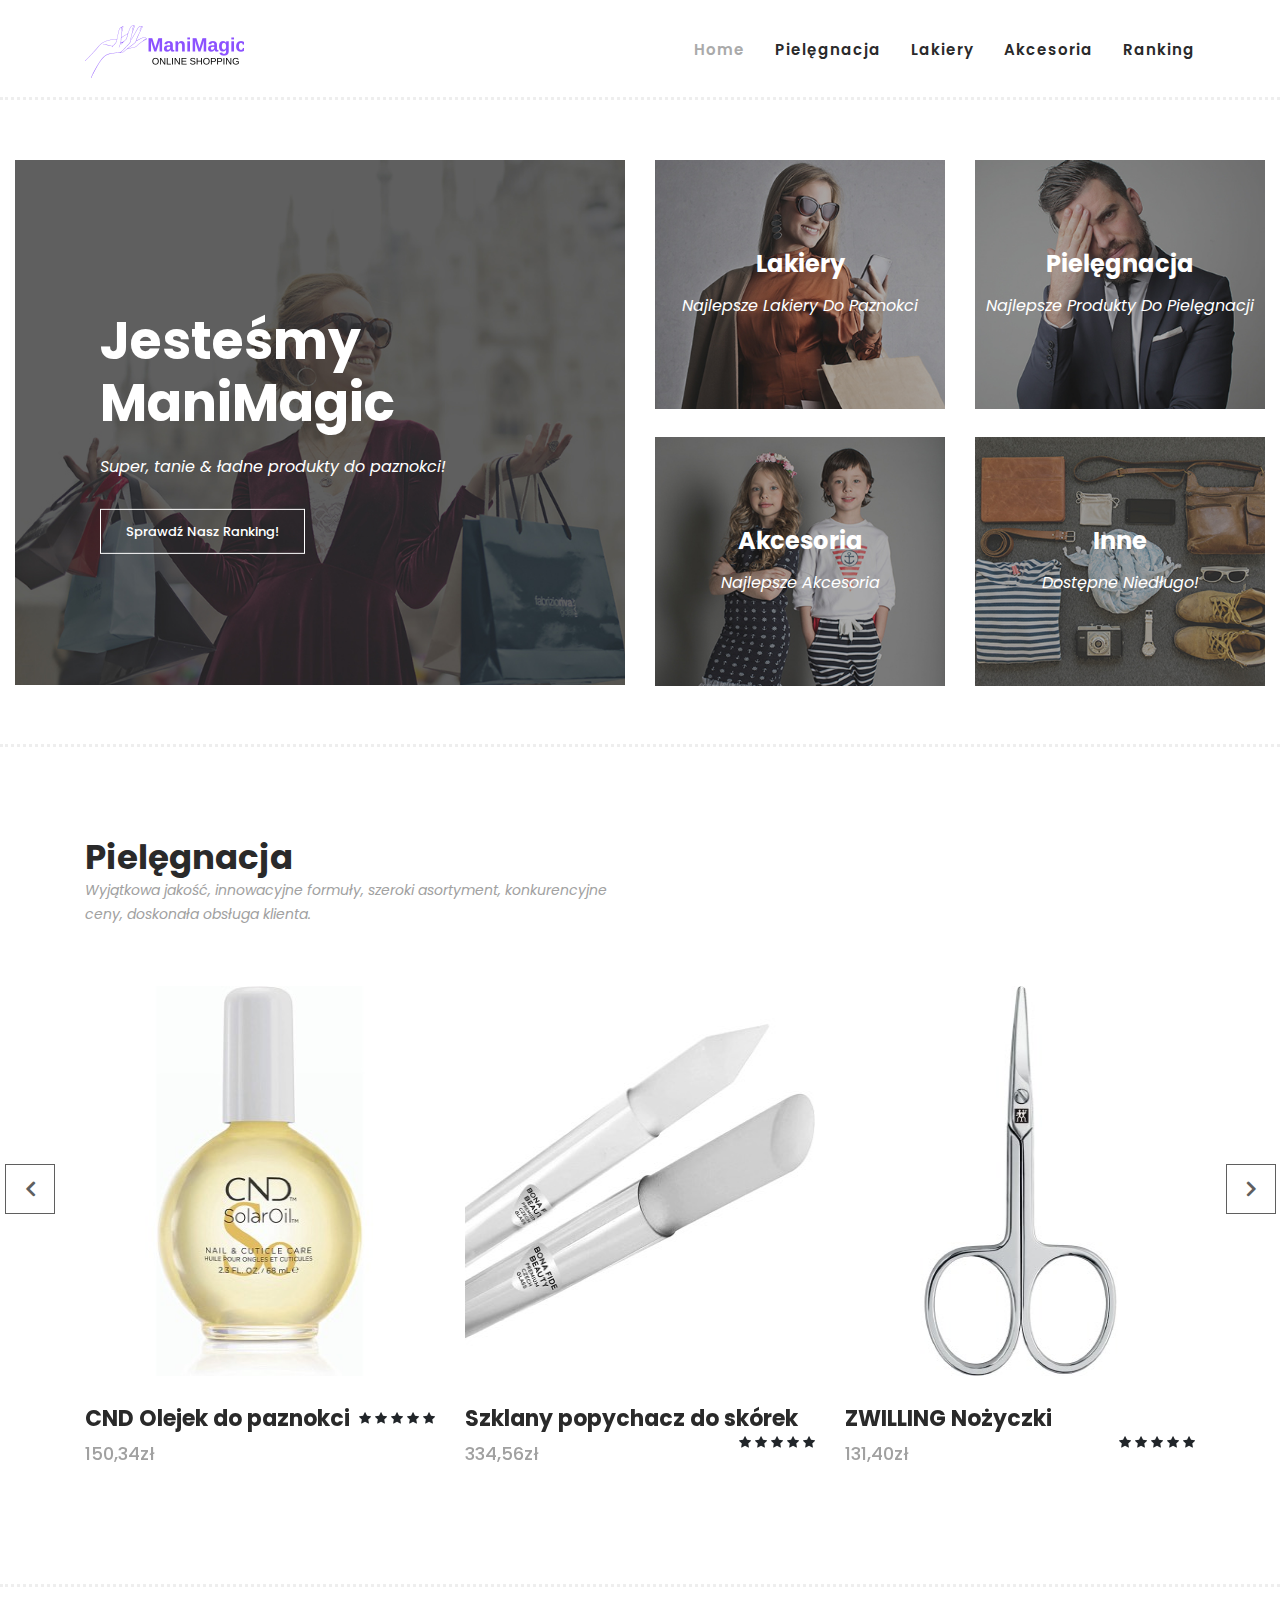
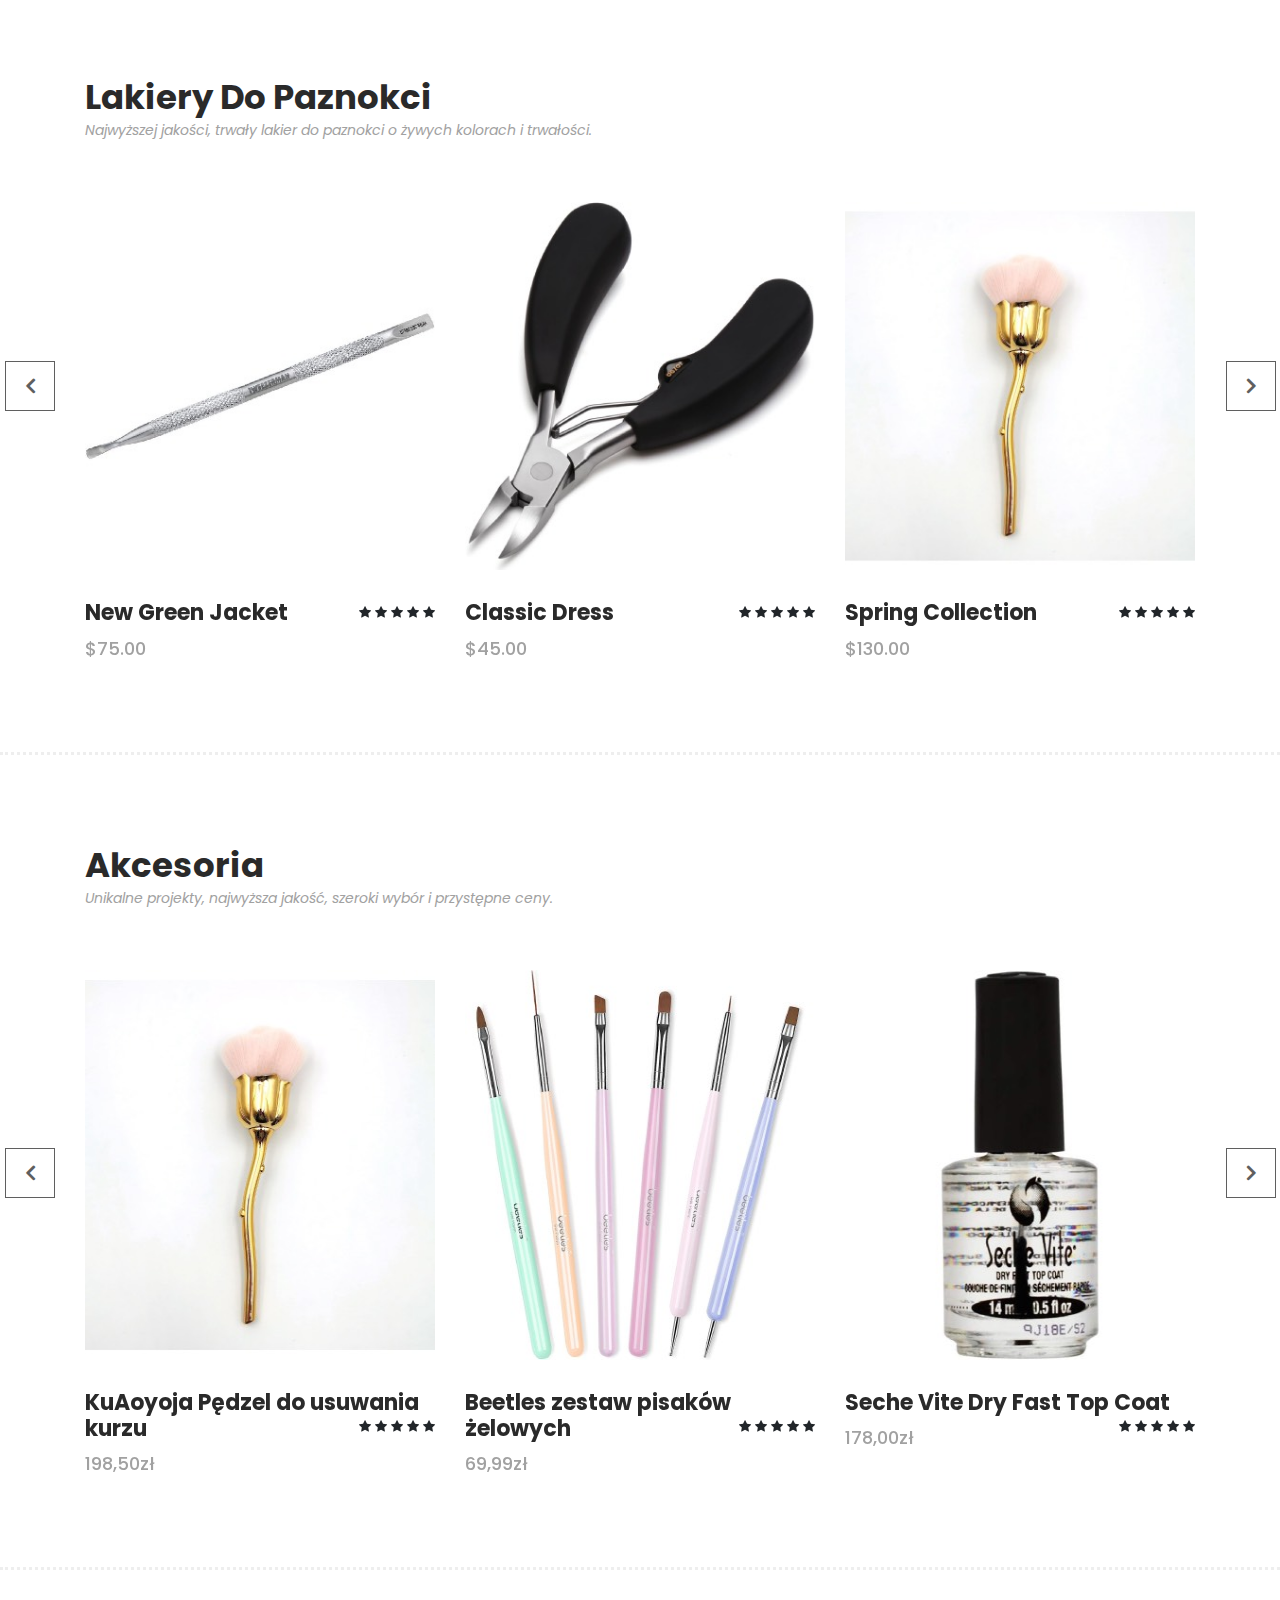
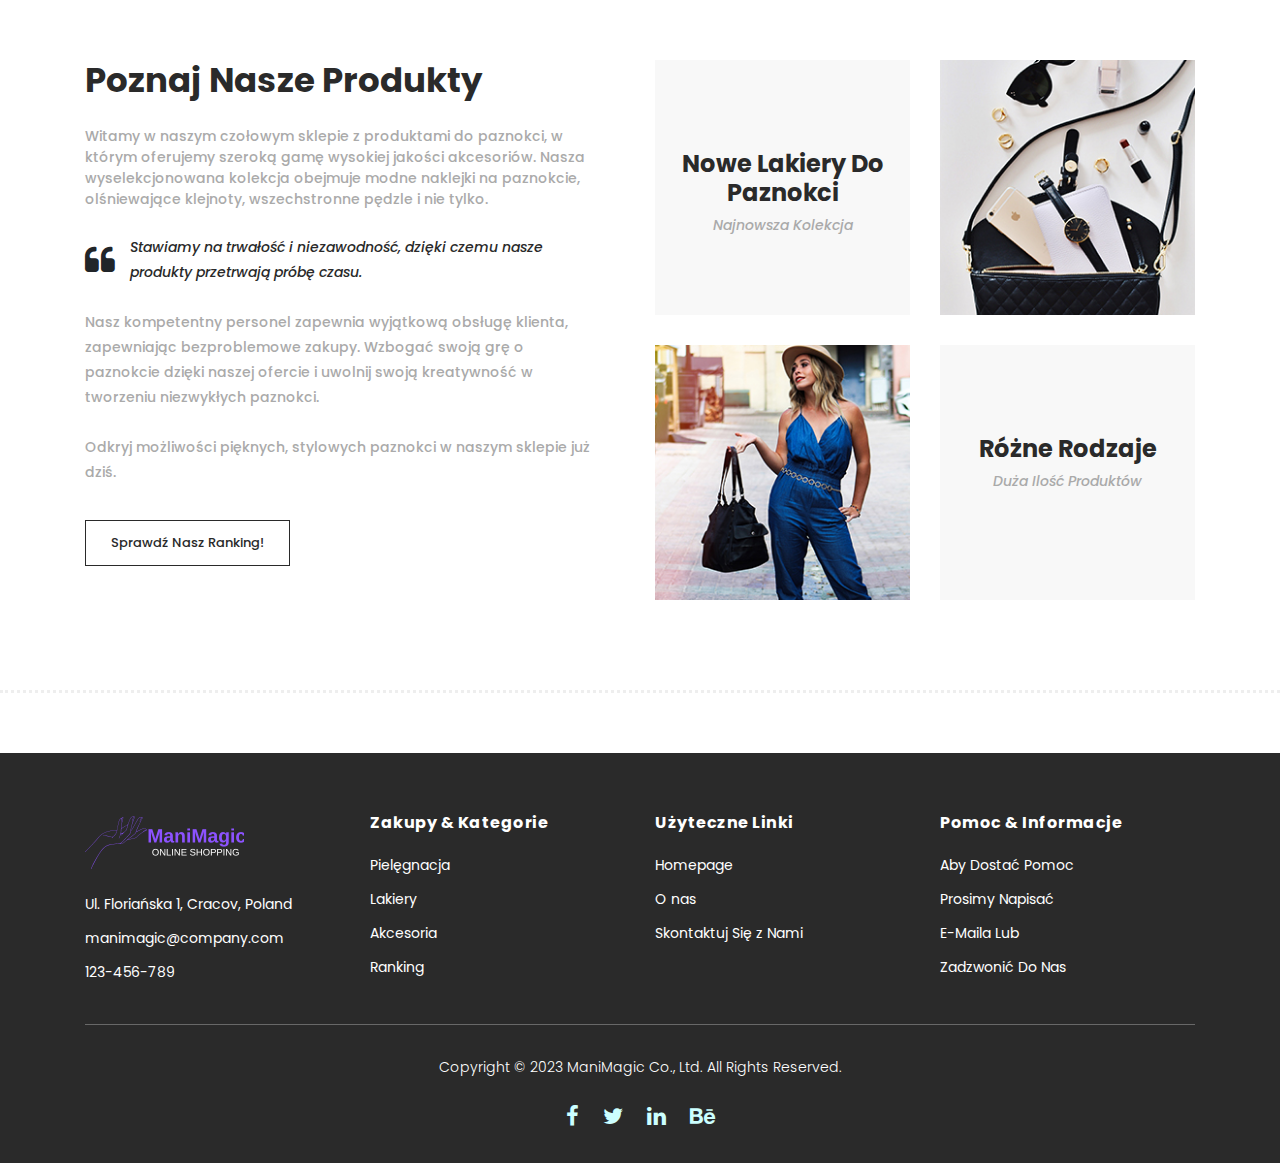
<file: strona2/index.html>
<!DOCTYPE html>
<html lang="en">

  <head>

    <meta charset="utf-8">
    <meta name="viewport" content="width=device-width, initial-scale=1, shrink-to-fit=no">
    <meta name="description" content="">
    <meta name="author" content="">
    <link href="https://fonts.googleapis.com/css?family=Poppins:100,200,300,400,500,600,700,800,900&display=swap" rel="stylesheet">

    <title>ManiMagic</title>


    <!-- Additional CSS Files -->
    <link rel="stylesheet" type="text/css" href="assets/css/bootstrap.min.css">

    <link rel="stylesheet" type="text/css" href="assets/css/font-awesome.css">

    <link rel="stylesheet" href="assets/css/templatemo-hexashop.css">

    <link rel="stylesheet" href="assets/css/owl-carousel.css">

    <link rel="stylesheet" href="assets/css/lightbox.css">
<!--

TemplateMo 571 Hexashop

https://templatemo.com/tm-571-hexashop

-->
    </head>
    
    <body>
    
    <!-- ***** Preloader Start ***** -->
    <div id="preloader">
        <div class="jumper">
            <div></div>
            <div></div>
            <div></div>
        </div>
    </div>  
    <!-- ***** Preloader End ***** -->
    
    
    <!-- ***** Header Area Start ***** -->
    <header class="header-area header-sticky">
        <div class="container">
            <div class="row">
                <div class="col-12">
                    <nav class="main-nav">
                        <!-- ***** Logo Start ***** -->
                        <a href="index.html" class="logo">
                            <img src="assets/images/logo.png">
                        </a>
                        <!-- ***** Logo End ***** -->
                        <!-- ***** Menu Start ***** -->
                        <ul class="nav">
                            <li class="scroll-to-section"><a href="#top" class="active">Home</a></li>
                            <li class="scroll-to-section"><a href="#men">Pielęgnacja</a></li>
                            <li class="scroll-to-section"><a href="#women">Lakiery</a></li>
                            <li class="scroll-to-section"><a href="#kids">Akcesoria</a></li>
                            <li><a href="products.html">Ranking</a></li>
                        </ul>        
                        <a class='menu-trigger'>
                            <span>Menu</span>
                        </a>
                        <!-- ***** Menu End ***** -->
                    </nav>
                </div>
            </div>
        </div>
    </header>
    <!-- ***** Header Area End ***** -->

    <!-- ***** Main Banner Area Start ***** -->
    <div class="main-banner" id="top">
        <div class="container-fluid">
            <div class="row">
                <div class="col-lg-6">
                    <div class="left-content">
                        <div class="thumb">
                            <div class="inner-content">
                                <h4>Jesteśmy ManiMagic</h4>
                                <span>Super, tanie &amp; ładne produkty do paznokci!</span>
                                <div class="main-border-button">
                                    <a href="products.html">Sprawdź Nasz Ranking!</a>
                                </div>
                            </div>
                            <img src="assets/images/banner1.jpg" alt="">
                        </div>
                    </div>
                </div>
                <div class="col-lg-6">
                    <div class="right-content">
                        <div class="row">
                            <div class="col-lg-6">
                                <div class="right-first-image">
                                    <div class="thumb">
                                        <div class="inner-content">
                                            <h4>Lakiery</h4>
                                            <span>Najlepsze Lakiery Do Paznokci</span>
                                        </div>
                                        <div class="hover-content">
                                            <div class="inner">
                                                <h4>Lakiery</h4>
                                                <p>Wysokiej jakości lakiery do paznokci!</p>
                                                <div class="main-border-button">
                                                    <a href="#women">Zobacz więcej!</a>
                                                </div>
                                            </div>
                                        </div>
                                        <img src="assets/images/banner2.jpg">
                                    </div>
                                </div>
                            </div>
                            <div class="col-lg-6">
                                <div class="right-first-image">
                                    <div class="thumb">
                                        <div class="inner-content">
                                            <h4>Pielęgnacja</h4>
                                            <span>Najlepsze Produkty Do Pielęgnacji</span>
                                        </div>
                                        <div class="hover-content">
                                            <div class="inner">
                                                <h4>Pielęgnacja</h4>
                                                <p>Wysokiej jakości produkty do pielęgnacji paznokci!</p>
                                                <div class="main-border-button">
                                                    <a href="#men">Zobacz więcej!</a>
                                                </div>
                                            </div>
                                        </div>
                                        <img src="assets/images/banner3.jpg">
                                    </div>
                                </div>
                            </div>
                            <div class="col-lg-6">
                                <div class="right-first-image">
                                    <div class="thumb">
                                        <div class="inner-content">
                                            <h4>Akcesoria</h4>
                                            <span>Najlepsze Akcesoria</span>
                                        </div>
                                        <div class="hover-content">
                                            <div class="inner">
                                                <h4>Akcesoria</h4>
                                                <p>Najlepsze akcesoria do paznokci dostępne na rynku!</p>
                                                <div class="main-border-button">
                                                    <a href="#kids">Zobacz więcej!</a>
                                                </div>
                                            </div>
                                        </div>
                                        <img src="assets/images/banner4.jpg">
                                    </div>
                                </div>
                            </div>
                            <div class="col-lg-6">
                                <div class="right-first-image">
                                    <div class="thumb">
                                        <div class="inner-content">
                                            <h4>Inne</h4>
                                            <span>Dostępne Niedługo!</span>
                                        </div>
                                        <div class="hover-content">
                                            <div class="inner">
                                                <h4>Inne</h4>
                                                <p>Inne produkty dotyczące paznokci pojawią się niebawem!</p>
                                                <div class="main-border-button">
                                                    <a href="#">Wkrótce!</a>
                                                </div>
                                            </div>
                                        </div>
                                        <img src="assets/images/banner5.jpg">
                                    </div>
                                </div>
                            </div>
                        </div>
                    </div>
                </div>
            </div>
        </div>
    </div>
    <!-- ***** Main Banner Area End ***** -->

    <!-- ***** Men Area Starts ***** -->
    <section class="section" id="men">
        <div class="container">
            <div class="row">
                <div class="col-lg-6">
                    <div class="section-heading">
                        <h2>Pielęgnacja</h2>
                        <span>Wyjątkowa jakość, innowacyjne formuły, szeroki asortyment, konkurencyjne ceny, doskonała obsługa klienta.</span>
                    </div>
                </div>
            </div>
        </div>
        <div class="container">
            <div class="row">
                <div class="col-lg-12">
                    <div class="men-item-carousel">
                        <div class="owl-men-item owl-carousel">
                            <div class="item">
                                <div class="thumb">
                                    <div class="hover-content">
                                        <ul>
                                            <li><a href="https://amzn.to/3NPo1HS"><i class="fa fa-shopping-cart"></i></a></li>
                                        </ul>
                                    </div>
                                    <a href="https://amzn.to/3NPo1HS"><img src="assets/images/product1.jpg" alt="" width="370" height="390"></a>
                                </div>
                                <div class="down-content">
                                    <h4>CND Olejek do paznokci</h4>
                                    <span>150,34zł</span>
                                    <ul class="stars">
                                        <li><i class="fa fa-star"></i></li>
                                        <li><i class="fa fa-star"></i></li>
                                        <li><i class="fa fa-star"></i></li>
                                        <li><i class="fa fa-star"></i></li>
                                        <li><i class="fa fa-star"></i></li>
                                    </ul>
                                </div>
                            </div>
                            <div class="item">
                                <div class="thumb">
                                    <div class="hover-content">
                                        <ul>
                                            <li><a href="https://amzn.to/46X5diX"><i class="fa fa-shopping-cart"></i></a></li>
                                        </ul>
                                    </div>
                                    <a href="https://amzn.to/46X5diX"><img src="assets/images/product2.jpg" alt="" width="370" height="390"></a>
                                </div>
                                <div class="down-content">
                                    <h4>Szklany popychacz do skórek</h4>
                                    <span>334,56zł</span>
                                    <ul class="stars">
                                        <br>
                                        <li><i class="fa fa-star"></i></li>
                                        <li><i class="fa fa-star"></i></li>
                                        <li><i class="fa fa-star"></i></li>
                                        <li><i class="fa fa-star"></i></li>
                                        <li><i class="fa fa-star"></i></li>
                                    </ul>
                                </div>
                            </div>
                            <div class="item">
                                <div class="thumb">
                                    <div class="hover-content">
                                        <ul>
                                            <li><a href="https://amzn.to/46NyZGN"><i class="fa fa-shopping-cart"></i></a></li>
                                        </ul>
                                    </div>
                                    <a href="https://amzn.to/46NyZGN"><img src="assets/images/product3.jpg" alt="" width="370" height="390"></a>
                                </div>
                                <div class="down-content">
                                    <h4>ZWILLING Nożyczki</h4>
                                    <span>131,40zł</span>
                                    <ul class="stars">
                                        <br>
                                        <li><i class="fa fa-star"></i></li>
                                        <li><i class="fa fa-star"></i></li>
                                        <li><i class="fa fa-star"></i></li>
                                        <li><i class="fa fa-star"></i></li>
                                        <li><i class="fa fa-star"></i></li>
                                    </ul>
                                </div>
                            </div>
                            <div class="item">
                                <div class="thumb">
                                    <div class="hover-content">
                                        <ul>
                                            <li><a href="https://amzn.to/3Q0i8ua"><i class="fa fa-shopping-cart"></i></a></li>
                                        </ul>
                                    </div>
                                    <a href="https://amzn.to/3Q0i8ua"><img src="assets/images/product4.jpg" alt="" width="370" height="390"></a>
                                </div>
                                <div class="down-content">
                                    <h4>TWEEZERMAN szufla do skórek paznokci</h4>
                                    <span>103,18zł</span>
                                    <ul class="stars">
                                        <br>
                                        <li><i class="fa fa-star"></i></li>
                                        <li><i class="fa fa-star"></i></li>
                                        <li><i class="fa fa-star"></i></li>
                                        <li><i class="fa fa-star"></i></li>
                                        <li><i class="fa fa-star"></i></li>
                                    </ul>
                                </div>
                            </div>
                            <div class="item">
                                <div class="thumb">
                                    <div class="hover-content">
                                        <ul>
                                            <li><a href="https://amzn.to/3NRR2CW"><i class="fa fa-shopping-cart"></i></a></li>
                                        </ul>
                                    </div>
                                    <a href="https://amzn.to/3NRR2CW"><img src="assets/images/product5.jpg" alt="" width="370" height="390"></a>
                                </div>
                                <div class="down-content">
                                    <h4>Obcinacz do skórek</h4>
                                    <span>71,35zł</span>
                                    <ul class="stars">
                                        <br>
                                        <li><i class="fa fa-star"></i></li>
                                        <li><i class="fa fa-star"></i></li>
                                        <li><i class="fa fa-star"></i></li>
                                        <li><i class="fa fa-star"></i></li>
                                        <li><i class="fa fa-star"></i></li>
                                    </ul>
                                </div>
                            </div>
                            <div class="item">
                                <div class="thumb">
                                    <div class="hover-content">
                                        <ul>
                                            <li><a href="https://amzn.to/3rD6one"><i class="fa fa-shopping-cart"></i></a></li>
                                        </ul>
                                    </div>
                                    <a href="https://amzn.to/3rD6one"><img src="assets/images/product10.jpg" alt="" width="370" height="390"></a>
                                </div>
                                <div class="down-content">
                                    <h4>Zestaw do manicure i pedicure</h4>
                                    <span>285,21zł</span>
                                    <ul class="stars">
                                        <br>
                                        <li><i class="fa fa-star"></i></li>
                                        <li><i class="fa fa-star"></i></li>
                                        <li><i class="fa fa-star"></i></li>
                                        <li><i class="fa fa-star"></i></li>
                                        <li><i class="fa fa-star"></i></li>
                                    </ul>
                                </div>
                            </div>
                        </div>
                    </div>
                </div>
            </div>
        </div>
    </section>
    <!-- ***** Men Area Ends ***** -->

    <!-- ***** Women Area Starts ***** -->
    <section class="section" id="women">
        <div class="container">
            <div class="row">
                <div class="col-lg-6">
                    <div class="section-heading">
                        <h2>Lakiery Do Paznokci</h2>
                        <span>Najwyższej jakości, trwały lakier do paznokci o żywych kolorach i trwałości.</span>
                    </div>
                </div>
            </div>
        </div>
        <div class="container">
            <div class="row">
                <div class="col-lg-12">
                    <div class="women-item-carousel">
                        <div class="owl-women-item owl-carousel">
                            <div class="item">
                                <div class="thumb">
                                    <div class="hover-content">
                                        <ul>
                                            <li><a href="single-product.html"><i class="fa fa-eye"></i></a></li>
                                            <li><a href="single-product.html"><i class="fa fa-star"></i></a></li>
                                            <li><a href="single-product.html"><i class="fa fa-shopping-cart"></i></a></li>
                                        </ul>
                                    </div>
                                    <img src="assets/images/women-01.jpg" alt="">
                                </div>
                                <div class="down-content">
                                    <h4>New Green Jacket</h4>
                                    <span>$75.00</span>
                                    <ul class="stars">
                                        <li><i class="fa fa-star"></i></li>
                                        <li><i class="fa fa-star"></i></li>
                                        <li><i class="fa fa-star"></i></li>
                                        <li><i class="fa fa-star"></i></li>
                                        <li><i class="fa fa-star"></i></li>
                                    </ul>
                                </div>
                            </div>
                            <div class="item">
                                <div class="thumb">
                                    <div class="hover-content">
                                        <ul>
                                            <li><a href="single-product.html"><i class="fa fa-eye"></i></a></li>
                                            <li><a href="single-product.html"><i class="fa fa-star"></i></a></li>
                                            <li><a href="single-product.html"><i class="fa fa-shopping-cart"></i></a></li>
                                        </ul>
                                    </div>
                                    <img src="assets/images/women-02.jpg" alt="">
                                </div>
                                <div class="down-content">
                                    <h4>Classic Dress</h4>
                                    <span>$45.00</span>
                                    <ul class="stars">
                                        <li><i class="fa fa-star"></i></li>
                                        <li><i class="fa fa-star"></i></li>
                                        <li><i class="fa fa-star"></i></li>
                                        <li><i class="fa fa-star"></i></li>
                                        <li><i class="fa fa-star"></i></li>
                                    </ul>
                                </div>
                            </div>
                            <div class="item">
                                <div class="thumb">
                                    <div class="hover-content">
                                        <ul>
                                            <li><a href="single-product.html"><i class="fa fa-eye"></i></a></li>
                                            <li><a href="single-product.html"><i class="fa fa-star"></i></a></li>
                                            <li><a href="single-product.html"><i class="fa fa-shopping-cart"></i></a></li>
                                        </ul>
                                    </div>
                                    <img src="assets/images/women-03.jpg" alt="">
                                </div>
                                <div class="down-content">
                                    <h4>Spring Collection</h4>
                                    <span>$130.00</span>
                                    <ul class="stars">
                                        <li><i class="fa fa-star"></i></li>
                                        <li><i class="fa fa-star"></i></li>
                                        <li><i class="fa fa-star"></i></li>
                                        <li><i class="fa fa-star"></i></li>
                                        <li><i class="fa fa-star"></i></li>
                                    </ul>
                                </div>
                            </div>
                            <div class="item">
                                <div class="thumb">
                                    <div class="hover-content">
                                        <ul>
                                            <li><a href="single-product.html"><i class="fa fa-eye"></i></a></li>
                                            <li><a href="single-product.html"><i class="fa fa-star"></i></a></li>
                                            <li><a href="single-product.html"><i class="fa fa-shopping-cart"></i></a></li>
                                        </ul>
                                    </div>
                                    <img src="assets/images/women-01.jpg" alt="">
                                </div>
                                <div class="down-content">
                                    <h4>Classic Spring</h4>
                                    <span>$120.00</span>
                                    <ul class="stars">
                                        <li><i class="fa fa-star"></i></li>
                                        <li><i class="fa fa-star"></i></li>
                                        <li><i class="fa fa-star"></i></li>
                                        <li><i class="fa fa-star"></i></li>
                                        <li><i class="fa fa-star"></i></li>
                                    </ul>
                                </div>
                            </div>
                        </div>
                    </div>
                </div>
            </div>
        </div>
    </section>
    <!-- ***** Women Area Ends ***** -->

    <!-- ***** Kids Area Starts ***** -->
    <section class="section" id="kids">
        <div class="container">
            <div class="row">
                <div class="col-lg-6">
                    <div class="section-heading">
                        <h2>Akcesoria</h2>
                        <span>Unikalne projekty, najwyższa jakość, szeroki wybór i przystępne ceny.</span>
                    </div>
                </div>
            </div>
        </div>
        <div class="container">
            <div class="row">
                <div class="col-lg-12">
                    <div class="kid-item-carousel">
                        <div class="owl-kid-item owl-carousel">
                            <div class="item">
                                <div class="thumb">
                                    <div class="hover-content">
                                        <ul>
                                            <li><a href="https://amzn.to/3Q2j5T4"><i class="fa fa-shopping-cart"></i></a></li>
                                        </ul>
                                    </div>
                                    <a href="https://amzn.to/3Q2j5T4"><img src="assets/images/product6.jpg" alt="" width="370" height="390"></a>
                                </div>
                                <div class="down-content">
                                    <h4>KuAoyoja Pędzel do usuwania kurzu</h4>
                                    <span>198,50zł</span>
                                    <ul class="stars">
                                        <br>
                                        <li><i class="fa fa-star"></i></li>
                                        <li><i class="fa fa-star"></i></li>
                                        <li><i class="fa fa-star"></i></li>
                                        <li><i class="fa fa-star"></i></li>
                                        <li><i class="fa fa-star"></i></li>
                                    </ul>
                                </div>
                            </div>
                            <div class="item">
                                <div class="thumb">
                                    <div class="hover-content">
                                        <ul>
                                            <li><a href="https://amzn.to/44we0GH"><i class="fa fa-shopping-cart"></i></a></li>
                                        </ul>
                                    </div>
                                    <a href="https://amzn.to/44we0GH"><img src="assets/images/product7.jpg" alt="" width="370" height="390"></a>
                                </div>
                                <div class="down-content">
                                    <h4>Beetles zestaw pisaków żelowych</h4>
                                    <span>69,99zł</span>
                                    <ul class="stars">
                                        <br>
                                        <li><i class="fa fa-star"></i></li>
                                        <li><i class="fa fa-star"></i></li>
                                        <li><i class="fa fa-star"></i></li>
                                        <li><i class="fa fa-star"></i></li>
                                        <li><i class="fa fa-star"></i></li>
                                    </ul>
                                </div>
                            </div>
                            <div class="item">
                                <div class="thumb">
                                    <div class="hover-content">
                                        <ul>
                                            <li><a href="https://amzn.to/3pSN6tM"><i class="fa fa-shopping-cart"></i></a></li>
                                        </ul>
                                    </div>
                                    <a href="https://amzn.to/3pSN6tM"><img src="assets/images/product8.jpg" alt="" width="370" height="390"></a>
                                </div>
                                <div class="down-content">
                                    <h4>Seche Vite Dry Fast Top Coat</h4>
                                    <span>178,00zł</span>
                                    <ul class="stars">
                                        <br>
                                        <li><i class="fa fa-star"></i></li>
                                        <li><i class="fa fa-star"></i></li>
                                        <li><i class="fa fa-star"></i></li>
                                        <li><i class="fa fa-star"></i></li>
                                        <li><i class="fa fa-star"></i></li>
                                    </ul>
                                </div>
                            </div>
                            <div class="item">
                                <div class="thumb">
                                    <div class="hover-content">
                                        <ul>
                                            <li><a href="https://amzn.to/44GGDkm"><i class="fa fa-shopping-cart"></i></a></li>
                                        </ul>
                                    </div>
                                    <a href="https://amzn.to/44GGDkm"><img src="assets/images/product9.jpg" alt="" width="370" height="390"></a>
                                </div>
                                <div class="down-content">
                                    <h4>EBANKU zestaw do zdobienia paznkoci</h4>
                                    <span>129,99zł</span>
                                    <ul class="stars">
                                        <br>
                                        <li><i class="fa fa-star"></i></li>
                                        <li><i class="fa fa-star"></i></li>
                                        <li><i class="fa fa-star"></i></li>
                                        <li><i class="fa fa-star"></i></li>
                                        <li><i class="fa fa-star"></i></li>
                                    </ul>
                                </div>
                            </div>
                        </div>
                    </div>
                </div>
            </div>
        </div>
    </section>
    <!-- ***** Kids Area Ends ***** -->

    <!-- ***** Explore Area Starts ***** -->
    <section class="section" id="explore">
        <div class="container">
            <div class="row">
                <div class="col-lg-6">
                    <div class="left-content">
                        <h2>Poznaj Nasze Produkty</h2>
                        <span>Witamy w naszym czołowym sklepie z produktami do paznokci, w którym oferujemy szeroką gamę wysokiej jakości akcesoriów. Nasza wyselekcjonowana kolekcja obejmuje modne naklejki na paznokcie, olśniewające klejnoty, wszechstronne pędzle i nie tylko.</span>
                        <div class="quote">
                            <i class="fa fa-quote-left"></i><p>Stawiamy na trwałość i niezawodność, dzięki czemu nasze produkty przetrwają próbę czasu.</p>
                        </div>
                        <p>Nasz kompetentny personel zapewnia wyjątkową obsługę klienta, zapewniając bezproblemowe zakupy. Wzbogać swoją grę o paznokcie dzięki naszej ofercie i uwolnij swoją kreatywność w tworzeniu niezwykłych paznokci.</p>
                        <p>Odkryj możliwości pięknych, stylowych paznokci w naszym sklepie już dziś.</p>
                        <div class="main-border-button">
                            <a href="products.html">Sprawdź Nasz Ranking!</a>
                        </div>
                    </div>
                </div>
                <div class="col-lg-6">
                    <div class="right-content">
                        <div class="row">
                            <div class="col-lg-6">
                                <div class="leather">
                                    <h4>Nowe Lakiery Do Paznokci</h4>
                                    <span>Najnowsza Kolekcja</span>
                                </div>
                            </div>
                            <div class="col-lg-6">
                                <div class="first-image">
                                    <img src="assets/images/explore1.jpg" alt="">
                                </div>
                            </div>
                            <div class="col-lg-6">
                                <div class="second-image">
                                    <img src="assets/images/explore2.jpg" alt="">
                                </div>
                            </div>
                            <div class="col-lg-6">
                                <div class="types">
                                    <h4>Różne Rodzaje</h4>
                                    <span>Duża Ilość Produktów</span>
                                </div>
                            </div>
                        </div>
                    </div>
                </div>
            </div>
        </div>
    </section>
    <!-- ***** Explore Area Ends ***** -->
    
    <!-- ***** Footer Start ***** -->
    <footer>
        <div class="container" id="footer">
            <div class="row">
                <div class="col-lg-3">
                    <div class="first-item">
                        <div class="logo">
                            <img src="assets/images/logo-black.png" alt="hexashop ecommerce templatemo">
                        </div>
                        <ul>
                            <li><a href="#footer">Ul. Floriańska 1, Cracov, Poland</a></li>
                            <li><a href="#footer">manimagic@company.com</a></li>
                            <li><a href="#footer">123-456-789</a></li>
                        </ul>
                    </div>
                </div>
                <div class="col-lg-3">
                    <h4>Zakupy &amp; Kategorie</h4>
                    <ul>
                        <li><a href="#men">Pielęgnacja</a></li>
                        <li><a href="#women">Lakiery</a></li>
                        <li><a href="#kids">Akcesoria</a></li>
                        <li><a href="products.html">Ranking</a></li>
                    </ul>
                </div>
                <div class="col-lg-3">
                    <h4>Użyteczne Linki</h4>
                    <ul>
                        <li><a href="#top">Homepage</a></li>
                        <li><a href="#explore">O nas</a></li>
                        <li><a href="#footer">Skontaktuj Się z Nami</a></li>
                    </ul>
                </div>
                <div class="col-lg-3">
                    <h4>Pomoc &amp; Informacje</h4>
                    <ul>
                        <li><a href="#footer">Aby Dostać Pomoc</a></li>
                        <li><a href="#footer">Prosimy Napisać</a></li>
                        <li><a href="#footer">E-Maila Lub</a></li>
                        <li><a href="#footer">Zadzwonić Do Nas</a></li>
                    </ul>
                </div>
                <div class="col-lg-12">
                    <div class="under-footer">
                        <p>Copyright © 2023 ManiMagic Co., Ltd. All Rights Reserved.                
                        <ul>
                            <li><a href="#"><i class="fa fa-facebook"></i></a></li>
                            <li><a href="#"><i class="fa fa-twitter"></i></a></li>
                            <li><a href="#"><i class="fa fa-linkedin"></i></a></li>
                            <li><a href="#"><i class="fa fa-behance"></i></a></li>
                        </ul>
                    </div>
                </div>
            </div>
        </div>
    </footer>
    

    <!-- jQuery -->
    <script src="assets/js/jquery-2.1.0.min.js"></script>

    <!-- Bootstrap -->
    <script src="assets/js/popper.js"></script>
    <script src="assets/js/bootstrap.min.js"></script>

    <!-- Plugins -->
    <script src="assets/js/owl-carousel.js"></script>
    <script src="assets/js/accordions.js"></script>
    <script src="assets/js/datepicker.js"></script>
    <script src="assets/js/scrollreveal.min.js"></script>
    <script src="assets/js/waypoints.min.js"></script>
    <script src="assets/js/jquery.counterup.min.js"></script>
    <script src="assets/js/imgfix.min.js"></script> 
    <script src="assets/js/slick.js"></script> 
    <script src="assets/js/lightbox.js"></script> 
    <script src="assets/js/isotope.js"></script> 
    
    <!-- Global Init -->
    <script src="assets/js/custom.js"></script>

    <script>

        $(function() {
            var selectedClass = "";
            $("p").click(function(){
            selectedClass = $(this).attr("data-rel");
            $("#portfolio").fadeTo(50, 0.1);
                $("#portfolio div").not("."+selectedClass).fadeOut();
            setTimeout(function() {
              $("."+selectedClass).fadeIn();
              $("#portfolio").fadeTo(50, 1);
            }, 500);
                
            });
        });

    </script>

  </body>
</html>
</file>
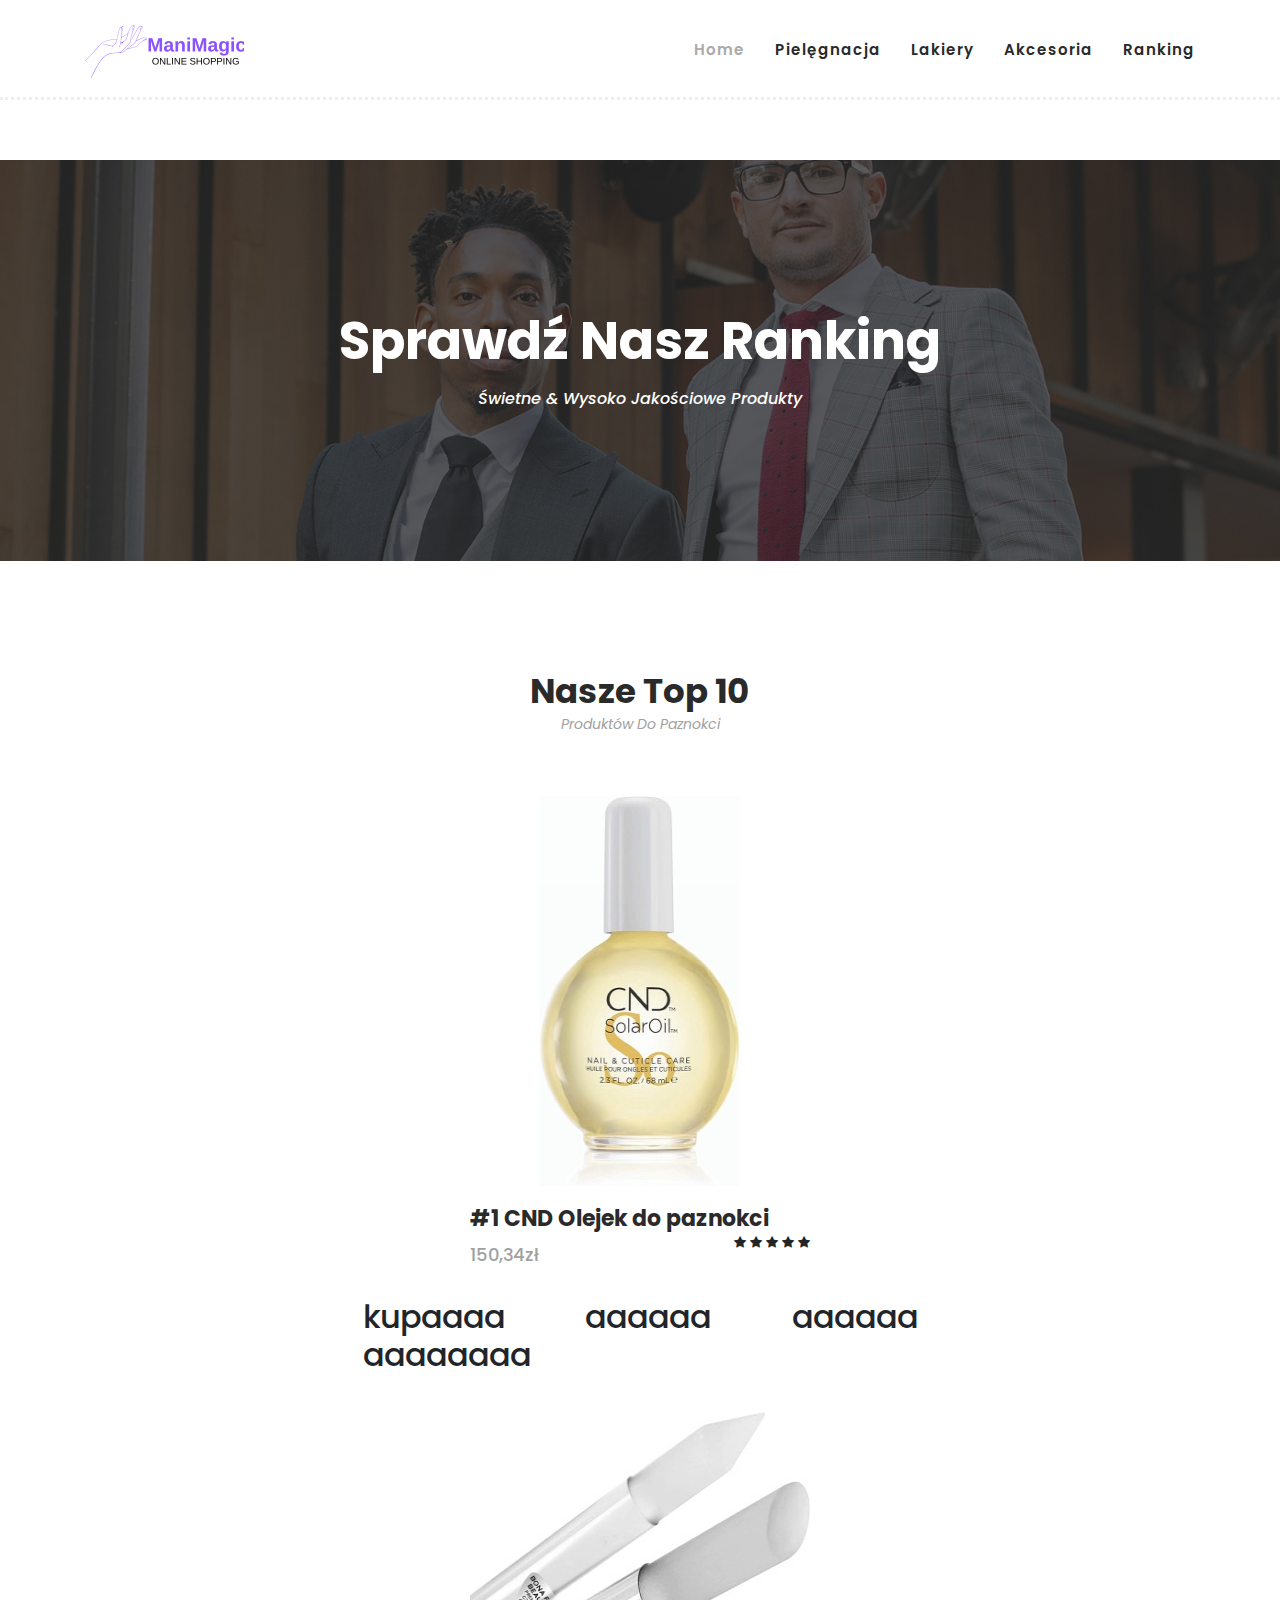
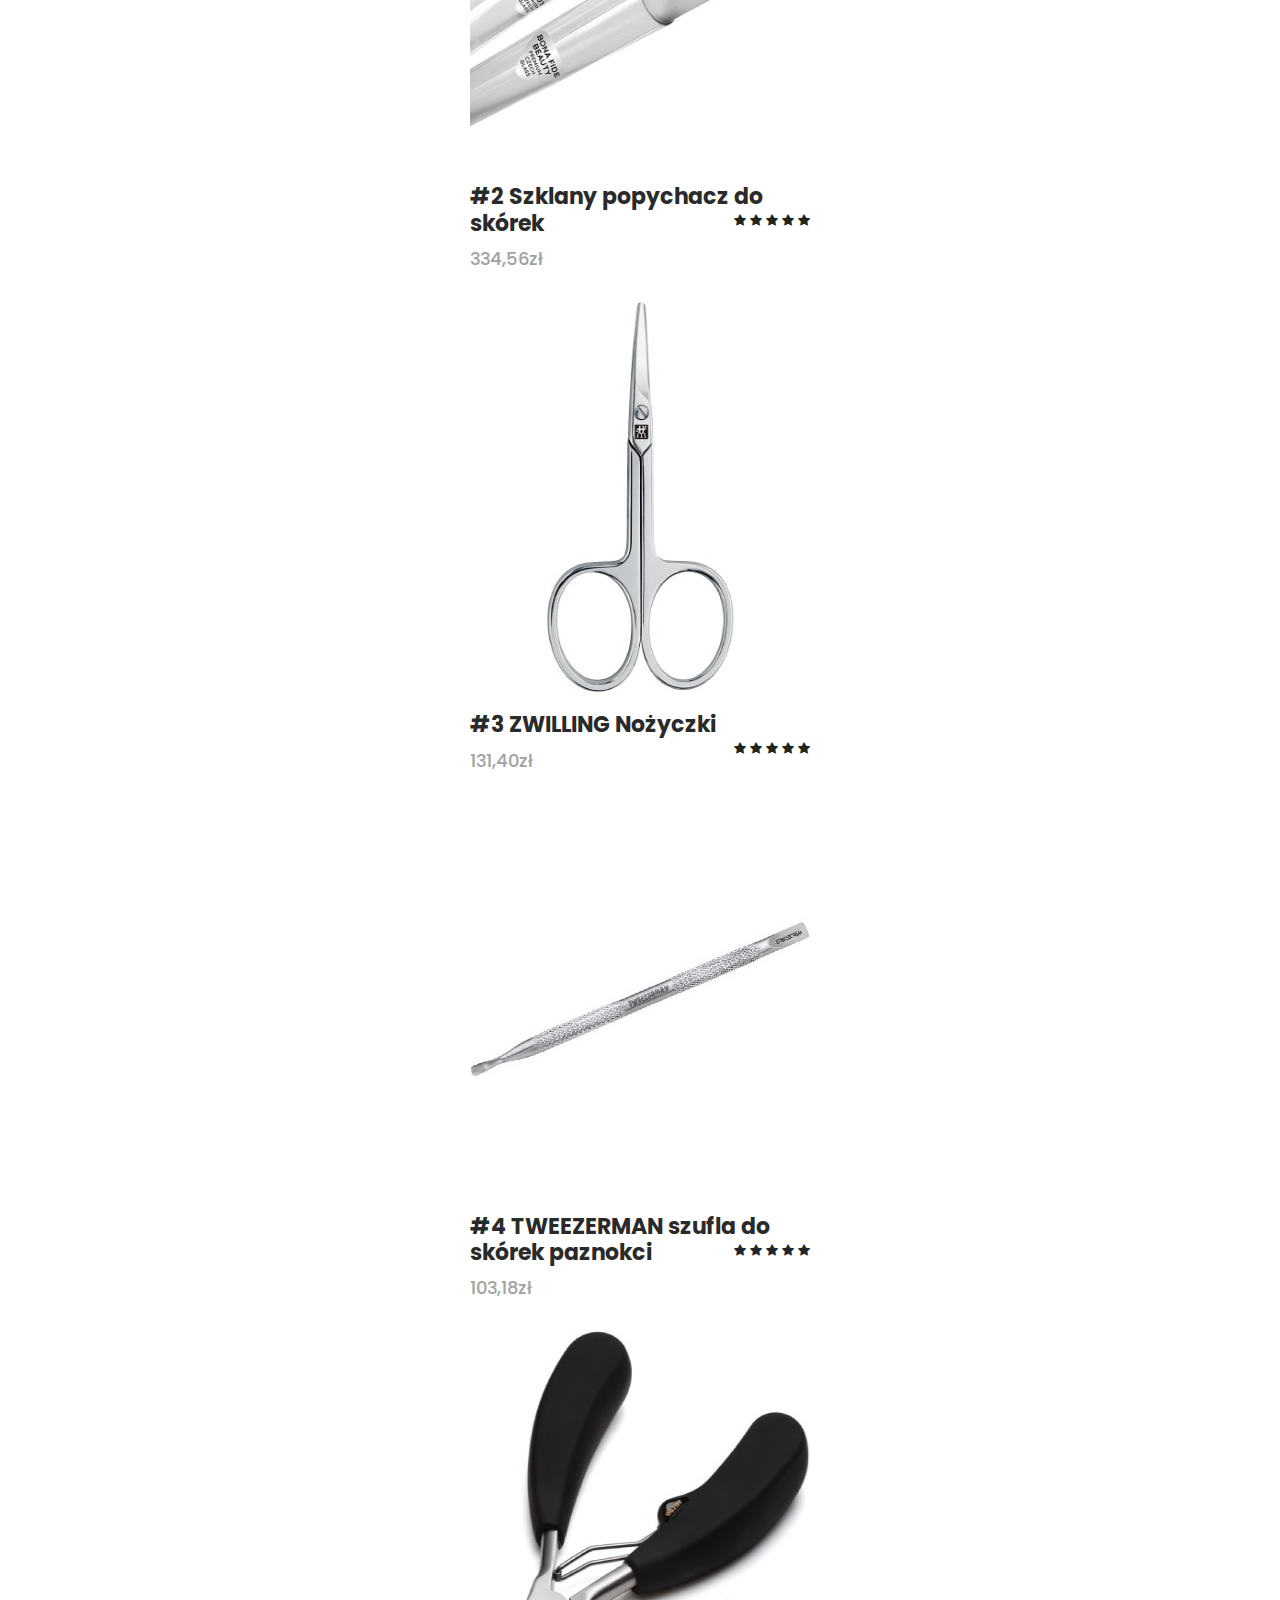
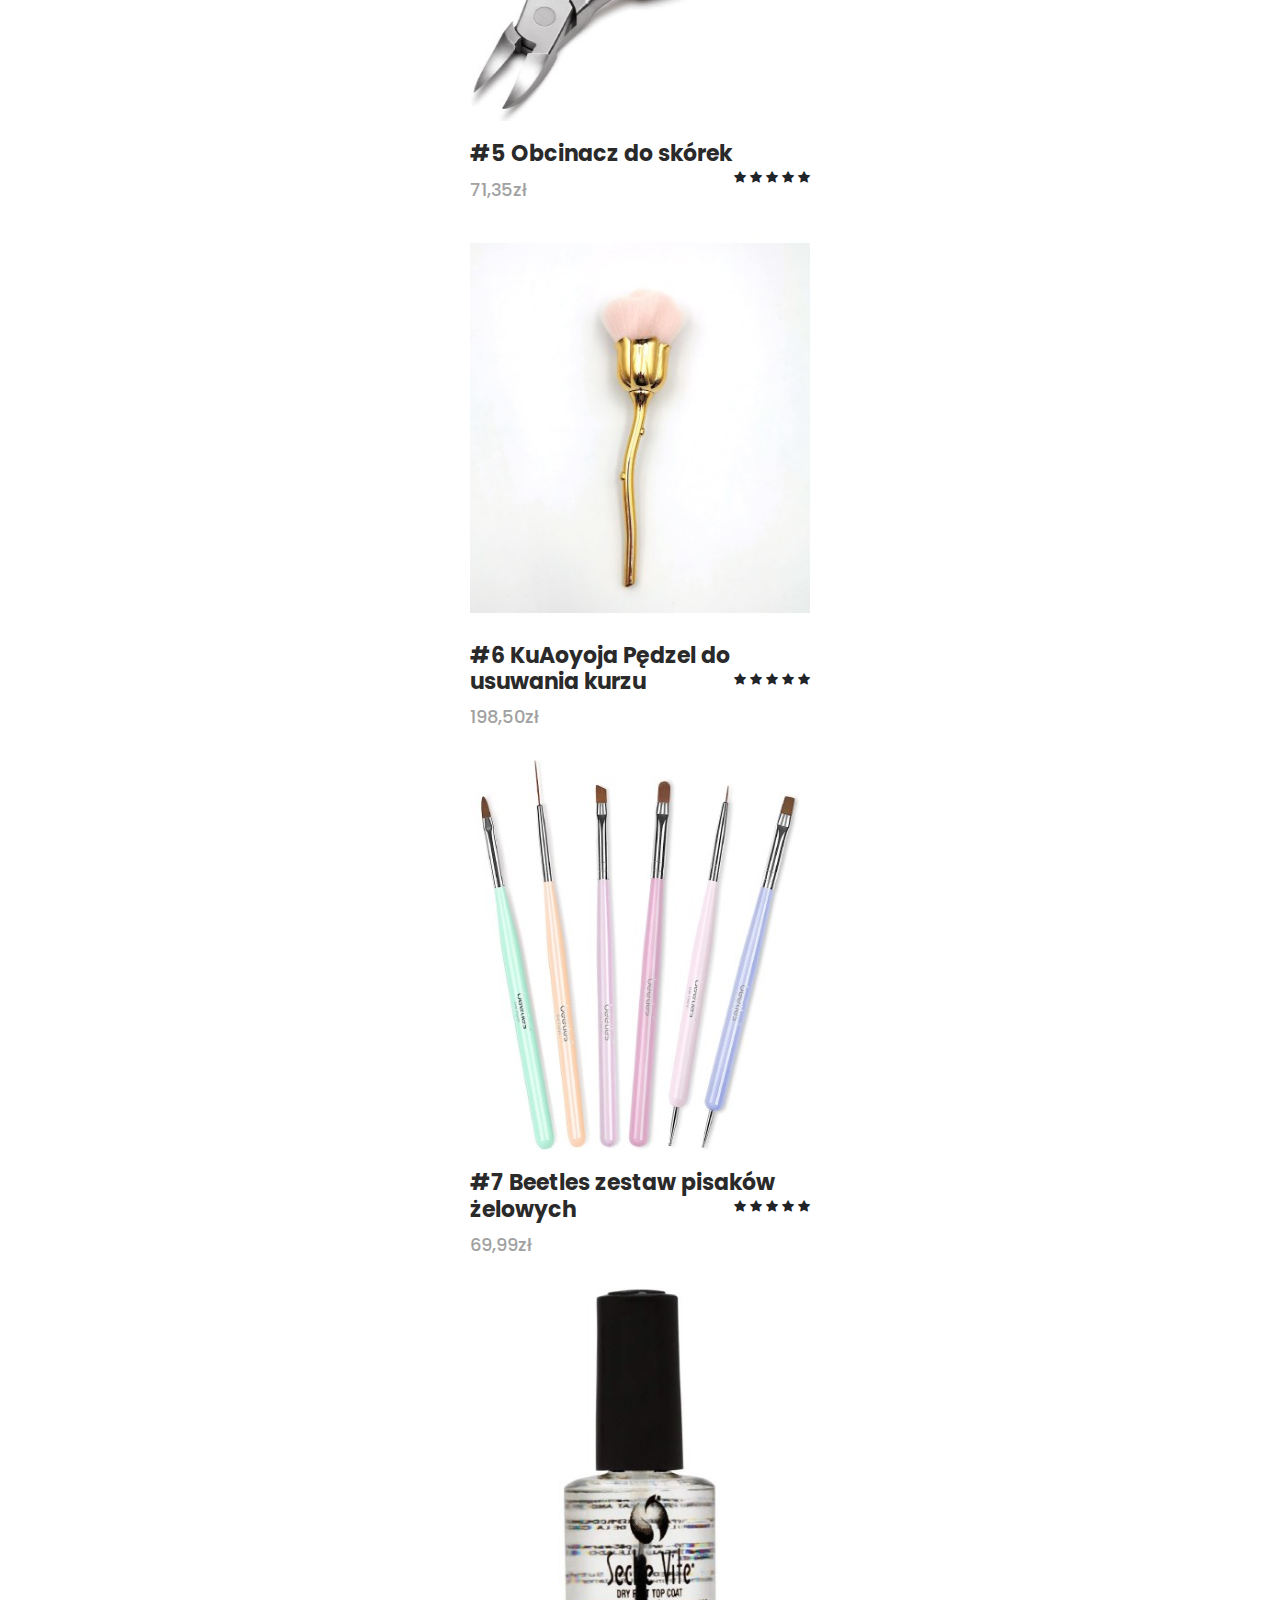
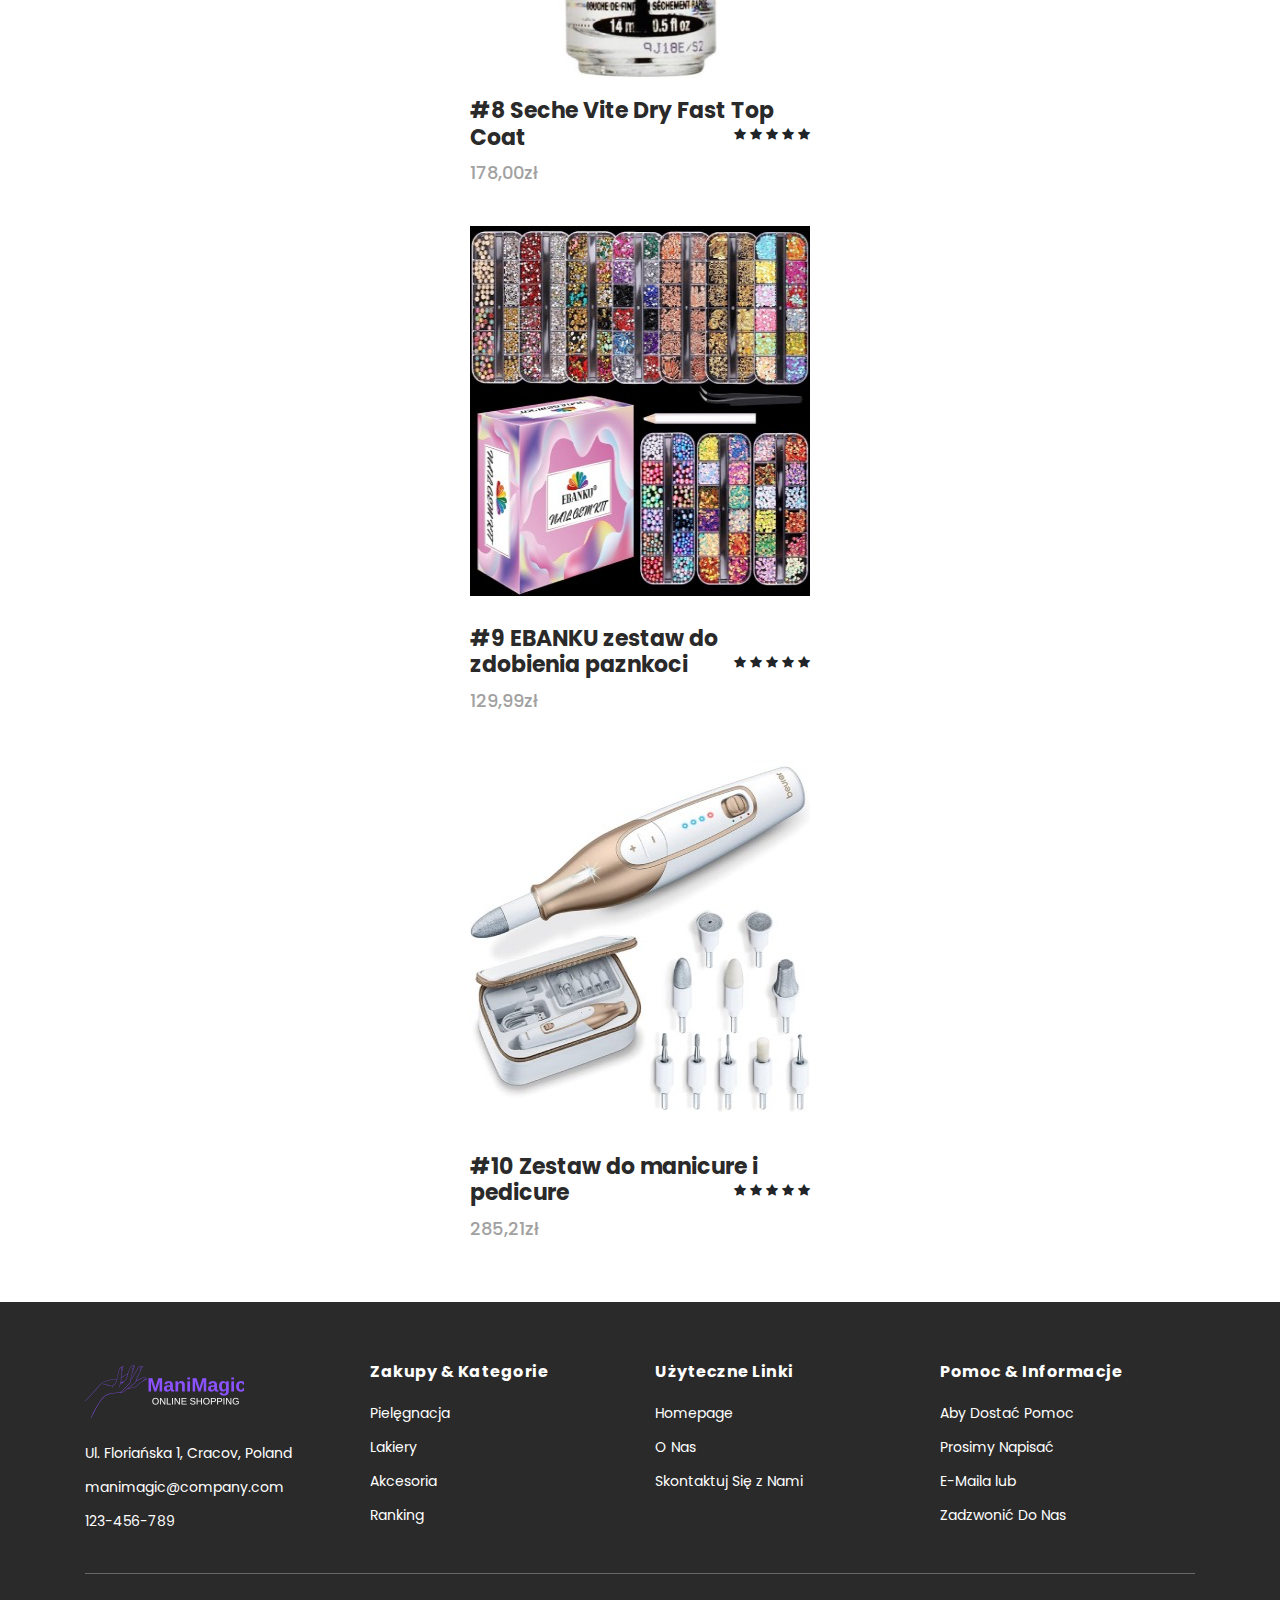
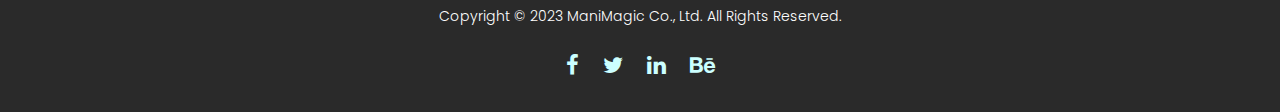
<file: strona2/products.html>
<!DOCTYPE html>
<html lang="en">

  <head>

    <meta charset="utf-8">
    <meta name="viewport" content="width=device-width, initial-scale=1, shrink-to-fit=no">
    <meta name="description" content="">
    <meta name="author" content="">
    <link href="https://fonts.googleapis.com/css?family=Poppins:100,200,300,400,500,600,700,800,900&display=swap" rel="stylesheet">

    <title>ManiMagic - Strona z Rankingiem</title>


    <!-- Additional CSS Files -->
    <link rel="stylesheet" type="text/css" href="assets/css/bootstrap.min.css">

    <link rel="stylesheet" type="text/css" href="assets/css/font-awesome.css">

    <link rel="stylesheet" href="assets/css/templatemo-hexashop.css">

    <link rel="stylesheet" href="assets/css/owl-carousel.css">

    <link rel="stylesheet" href="assets/css/lightbox.css">
<!--

TemplateMo 571 Hexashop

https://templatemo.com/tm-571-hexashop

-->
    </head>
    
    <body>
    
    <!-- ***** Preloader Start ***** -->
    <div id="preloader">
        <div class="jumper">
            <div></div>
            <div></div>
            <div></div>
        </div>
    </div>  
    <!-- ***** Preloader End ***** -->
    
    
    <!-- ***** Header Area Start ***** -->
    <header class="header-area header-sticky">
        <div class="container">
            <div class="row">
                <div class="col-12">
                    <nav class="main-nav">
                        <!-- ***** Logo Start ***** -->
                        <a href="index.html" class="logo">
                            <img src="assets/images/logo.png">
                        </a>
                        <!-- ***** Logo End ***** -->
                        <!-- ***** Menu Start ***** -->
                        <ul class="nav">
                            <li class="scroll-to-section"><a href="index.html" class="active">Home</a></li>
                            <li class="scroll-to-section"><a href="index.html">Pielęgnacja</a></li>
                            <li class="scroll-to-section"><a href="index.html">Lakiery</a></li>
                            <li class="scroll-to-section"><a href="index.html">Akcesoria</a></li>
                            <li class="scroll-to-section"><a href="#">Ranking</a></li>
                        </ul>        
                        <a class='menu-trigger'>
                            <span>Menu</span>
                        </a>
                        <!-- ***** Menu End ***** -->
                    </nav>
                </div>
            </div>
        </div>
    </header>
    <!-- ***** Header Area End ***** -->

    <!-- ***** Main Banner Area Start ***** -->
    <div class="page-heading" id="top">
        <div class="container">
            <div class="row">
                <div class="col-lg-12">
                    <div class="inner-content">
                        <h2>Sprawdź Nasz Ranking</h2>
                        <span>Świetne &amp; Wysoko Jakościowe Produkty</span>
                    </div>
                </div>
            </div>
        </div>
    </div>
    <!-- ***** Main Banner Area End ***** -->


    <!-- ***** Products Area Starts ***** -->
    <section class="section" id="products">
        <div class="container">
            <div class="row">
                <div class="col-lg-12">
                    <div class="section-heading">
                        <h2>Nasze Top 10</h2>
                        <span>Produktów Do Paznokci</span>
                    </div>
                </div>
            </div>
        </div>
        <div class="container">
            
                <div class="col-lg-4">
                    <div class="item">
                        <div class="thumb">
                            <div class="hover-content">
                                <ul>
                                    <li><a href="https://amzn.to/3NPo1HS"><i class="fa fa-shopping-cart"></i></a></li>
                                </ul>
                            </div>
                            <a href="https://amzn.to/3NPo1HS"><img src="assets/images/product1.jpg" alt="" width="370" height="390"></a>
                        </div>
                        <div class="down-content">
                            <h4>#1 CND Olejek do paznokci</h4>
                            <span>150,34zł</span>
                            <ul class="stars">
                                <br>
                                <li><i class="fa fa-star"></i></li>
                                <li><i class="fa fa-star"></i></li>
                                <li><i class="fa fa-star"></i></li>
                                <li><i class="fa fa-star"></i></li>
                                <li><i class="fa fa-star"></i></li>
                            </ul>
                        </div>
                    </div>
                    
                </div>
                <div class="fav">
                        <h2>kupaaaa aaaaaa aaaaaa aaaaaaaa</h2>
                </div>
                <div class="col-lg-4">
                    <div class="item">
                        <div class="thumb">
                            <div class="hover-content">
                                <ul>
                                    <li><a href="https://amzn.to/46X5diX"><i class="fa fa-shopping-cart"></i></a></li>
                                </ul>
                            </div>
                            <a href="https://amzn.to/46X5diX"><img src="assets/images/product2.jpg" alt="" width="370" height="390"></a>
                        </div>
                        <div class="down-content">
                            <h4>#2 Szklany popychacz do skórek</h4>
                            <span>334,56zł</span>
                            <ul class="stars">
                                <br>
                                <li><i class="fa fa-star"></i></li>
                                <li><i class="fa fa-star"></i></li>
                                <li><i class="fa fa-star"></i></li>
                                <li><i class="fa fa-star"></i></li>
                                <li><i class="fa fa-star"></i></li>
                            </ul>
                        </div>
                    </div>
                </div>
                <div class="col-lg-4">
                    <div class="item">
                        <div class="thumb">
                            <div class="hover-content">
                                <ul>
                                    <li><a href="https://amzn.to/46NyZGN"><i class="fa fa-shopping-cart"></i></a></li>
                                </ul>
                            </div>
                            <a href="https://amzn.to/46NyZGN"><img src="assets/images/product3.jpg" alt="" width="370" height="390"></a>
                        </div>
                        <div class="down-content">
                            <h4>#3 ZWILLING Nożyczki</h4>
                            <span>131,40zł</span>
                            <ul class="stars">
                                <br>
                                <li><i class="fa fa-star"></i></li>
                                <li><i class="fa fa-star"></i></li>
                                <li><i class="fa fa-star"></i></li>
                                <li><i class="fa fa-star"></i></li>
                                <li><i class="fa fa-star"></i></li>
                            </ul>
                        </div>
                    </div>
                </div>
                <div class="col-lg-4">
                    <div class="item">
                        <div class="thumb">
                            <div class="hover-content">
                                <ul>
                                    <li><a href="https://amzn.to/3Q0i8ua"><i class="fa fa-shopping-cart"></i></a></li>
                                </ul>
                            </div>
                            <a href="https://amzn.to/3Q0i8ua"><img src="assets/images/product4.jpg" alt="" width="370" height="390"></a>
                        </div>
                        <div class="down-content">
                            <h4>#4 TWEEZERMAN szufla do skórek paznokci</h4>
                            <span>103,18zł</span>
                            <ul class="stars">
                                <br>
                                <li><i class="fa fa-star"></i></li>
                                <li><i class="fa fa-star"></i></li>
                                <li><i class="fa fa-star"></i></li>
                                <li><i class="fa fa-star"></i></li>
                                <li><i class="fa fa-star"></i></li>
                            </ul>
                        </div>
                    </div>
                </div>
                <div class="col-lg-4">
                    <div class="item">
                        <div class="thumb">
                            <div class="hover-content">
                                <ul>
                                    <li><a href="https://amzn.to/3NRR2CW"><i class="fa fa-shopping-cart"></i></a></li>
                                </ul>
                            </div>
                            <a href="https://amzn.to/3NRR2CW"><img src="assets/images/product5.jpg" alt="" width="370" height="390"></a>
                        </div>
                        <div class="down-content">
                            <h4>#5 Obcinacz do skórek</h4>
                            <span>71,35zł</span>
                            <ul class="stars">
                                <br>
                                <li><i class="fa fa-star"></i></li>
                                <li><i class="fa fa-star"></i></li>
                                <li><i class="fa fa-star"></i></li>
                                <li><i class="fa fa-star"></i></li>
                                <li><i class="fa fa-star"></i></li>
                            </ul>
                        </div>
                    </div>
                </div>
                <div class="col-lg-4">
                    <div class="item">
                        <div class="thumb">
                            <div class="hover-content">
                                <ul>
                                    <li><a href="https://amzn.to/3Q2j5T4"><i class="fa fa-shopping-cart"></i></a></li>
                                </ul>
                            </div>
                            <a href="https://amzn.to/3Q2j5T4"><img src="assets/images/product6.jpg" alt="" width="370" height="390"></a>
                        </div>
                        <div class="down-content">
                            <h4>#6 KuAoyoja Pędzel do usuwania kurzu</h4>
                            <span>198,50zł</span>
                            <ul class="stars">
                                <br>
                                <li><i class="fa fa-star"></i></li>
                                <li><i class="fa fa-star"></i></li>
                                <li><i class="fa fa-star"></i></li>
                                <li><i class="fa fa-star"></i></li>
                                <li><i class="fa fa-star"></i></li>
                            </ul>
                        </div>
                    </div>
                </div>
                <div class="col-lg-4">
                    <div class="item">
                        <div class="thumb">
                            <div class="hover-content">
                                <ul>
                                    <li><a href="https://amzn.to/44we0GH"><i class="fa fa-shopping-cart"></i></a></li>
                                </ul>
                            </div>
                            <a href="https://amzn.to/44we0GH"><img src="assets/images/product7.jpg" alt="" width="370" height="390"></a>
                        </div>
                        <div class="down-content">
                            <h4>#7 Beetles zestaw pisaków żelowych</h4>
                            <span>69,99zł</span>
                            <ul class="stars">
                                <br>
                                <li><i class="fa fa-star"></i></li>
                                <li><i class="fa fa-star"></i></li>
                                <li><i class="fa fa-star"></i></li>
                                <li><i class="fa fa-star"></i></li>
                                <li><i class="fa fa-star"></i></li>
                            </ul>
                        </div>
                    </div>
                </div>
                <div class="col-lg-4">
                    <div class="item">
                        <div class="thumb">
                            <div class="hover-content">
                                <ul>
                                    <li><a href="https://amzn.to/3pSN6tM"><i class="fa fa-shopping-cart"></i></a></li>
                                </ul>
                            </div>
                            <a href="https://amzn.to/3pSN6tM"><img src="assets/images/product8.jpg" alt="" width="370" height="390"></a>
                        </div>
                        <div class="down-content">
                            <h4>#8 Seche Vite Dry Fast Top Coat</h4>
                            <span>178,00zł</span>
                            <ul class="stars">
                                <br>
                                <li><i class="fa fa-star"></i></li>
                                <li><i class="fa fa-star"></i></li>
                                <li><i class="fa fa-star"></i></li>
                                <li><i class="fa fa-star"></i></li>
                                <li><i class="fa fa-star"></i></li>
                            </ul>
                        </div>
                    </div>
                </div>
                <div class="col-lg-4">
                    <div class="item">
                        <div class="thumb">
                            <div class="hover-content">
                                <ul>
                                    <li><a href="https://amzn.to/44GGDkm"><i class="fa fa-shopping-cart"></i></a></li>
                                </ul>
                            </div>
                            <a href="https://amzn.to/44GGDkm"><img src="assets/images/product9.jpg" alt="" width="370" height="390"></a>
                        </div>
                        <div class="down-content">
                            <h4>#9 EBANKU zestaw do zdobienia paznkoci</h4>
                            <span>129,99zł</span>
                            <ul class="stars">
                                <br>
                                <li><i class="fa fa-star"></i></li>
                                <li><i class="fa fa-star"></i></li>
                                <li><i class="fa fa-star"></i></li>
                                <li><i class="fa fa-star"></i></li>
                                <li><i class="fa fa-star"></i></li>
                            </ul>
                        </div>
                    </div>
                </div>
                <div class="col-lg-4">
                    <div class="item">
                        <div class="thumb">
                            <div class="hover-content">
                                <ul>
                                    <li><a href="https://amzn.to/3rD6one"><i class="fa fa-shopping-cart"></i></a></li>
                                </ul>
                            </div>
                            <a href="https://amzn.to/3rD6one"><img src="assets/images/product10.jpg" alt="" width="370" height="390"></a>
                        </div>
                        <div class="down-content">
                            <h4>#10 Zestaw do manicure i pedicure</h4>
                            <span>285,21zł</span>
                            <ul class="stars">
                                <br>
                                <li><i class="fa fa-star"></i></li>
                                <li><i class="fa fa-star"></i></li>
                                <li><i class="fa fa-star"></i></li>
                                <li><i class="fa fa-star"></i></li>
                                <li><i class="fa fa-star"></i></li>
                            </ul>
                        </div>
                    </div>
                </div>
            
        </div>
    </section>
    <!-- ***** Products Area Ends ***** -->
    
    <!-- ***** Footer Start ***** -->
    <footer>
        <div class="container" id="footer">
            <div class="row">
                <div class="col-lg-3">
                    <div class="first-item">
                        <div class="logo">
                            <img src="assets/images/logo-black.png" alt="hexashop ecommerce templatemo">
                        </div>
                        <ul>
                            <li><a href="#footer">Ul. Floriańska 1, Cracov, Poland</a></li>
                            <li><a href="#footer">manimagic@company.com</a></li>
                            <li><a href="#footer">123-456-789</a></li>
                        </ul>
                    </div>
                </div>
                <div class="col-lg-3">
                    <h4>Zakupy &amp; Kategorie</h4>
                    <ul>
                        <li><a href="index.html">Pielęgnacja</a></li>
                        <li><a href="index.html">Lakiery</a></li>
                        <li><a href="index.html">Akcesoria</a></li>
                        <li><a href="#top">Ranking</a></li>
                    </ul>
                </div>
                <div class="col-lg-3">
                    <h4>Użyteczne Linki</h4>
                    <ul>
                        <li><a href="index.html">Homepage</a></li>
                        <li><a href="index.html">O Nas</a></li>
                        <li><a href="#footer">Skontaktuj Się z Nami</a></li>
                    </ul>
                </div>
                <div class="col-lg-3">
                    <h4>Pomoc &amp; Informacje</h4>
                    <ul>
                        <li><a href="#footer">Aby Dostać Pomoc</a></li>
                        <li><a href="#footer">Prosimy Napisać</a></li>
                        <li><a href="#footer">E-Maila lub</a></li>
                        <li><a href="#footer">Zadzwonić Do Nas</a></li>
                    </ul>
                </div>
                <div class="col-lg-12">
                    <div class="under-footer">
                        <p>Copyright © 2023 ManiMagic Co., Ltd. All Rights Reserved.                
                        <ul>
                            <li><a href="#"><i class="fa fa-facebook"></i></a></li>
                            <li><a href="#"><i class="fa fa-twitter"></i></a></li>
                            <li><a href="#"><i class="fa fa-linkedin"></i></a></li>
                            <li><a href="#"><i class="fa fa-behance"></i></a></li>
                        </ul>
                    </div>
                </div>
            </div>
        </div>
    </footer>
    

    <!-- jQuery -->
    <script src="assets/js/jquery-2.1.0.min.js"></script>

    <!-- Bootstrap -->
    <script src="assets/js/popper.js"></script>
    <script src="assets/js/bootstrap.min.js"></script>

    <!-- Plugins -->
    <script src="assets/js/owl-carousel.js"></script>
    <script src="assets/js/accordions.js"></script>
    <script src="assets/js/datepicker.js"></script>
    <script src="assets/js/scrollreveal.min.js"></script>
    <script src="assets/js/waypoints.min.js"></script>
    <script src="assets/js/jquery.counterup.min.js"></script>
    <script src="assets/js/imgfix.min.js"></script> 
    <script src="assets/js/slick.js"></script> 
    <script src="assets/js/lightbox.js"></script> 
    <script src="assets/js/isotope.js"></script> 
    
    <!-- Global Init -->
    <script src="assets/js/custom.js"></script>

    <script>

        $(function() {
            var selectedClass = "";
            $("p").click(function(){
            selectedClass = $(this).attr("data-rel");
            $("#portfolio").fadeTo(50, 0.1);
                $("#portfolio div").not("."+selectedClass).fadeOut();
            setTimeout(function() {
              $("."+selectedClass).fadeIn();
              $("#portfolio").fadeTo(50, 1);
            }, 500);
                
            });
        });

    </script>

  </body>

</html>
</file>
<file: strona2/assets/css/templatemo-hexashop.css>
/*

TemplateMo 571 Hexashop

https://templatemo.com/tm-571-hexashop

*/

/* ---------------------------------------------
Table of contents
------------------------------------------------
01. font & reset css
02. reset
03. global styles
04. header
05. banner
06. features
07. testimonials
08. contact
09. footer
10. preloader
11. search
12. portfolio

--------------------------------------------- */
/* 
---------------------------------------------
font & reset css
--------------------------------------------- 
*/
@import url("https://fonts.googleapis.com/css?family=Poppins:100,200,300,400,500,600,700,800,900");
/* 
---------------------------------------------
reset
--------------------------------------------- 
*/
html, body, div, span, applet, object, iframe, h1, h2, h3, h4, h5, h6, p, blockquote, div
pre, a, abbr, acronym, address, big, cite, code, del, dfn, em, font, img, ins, kbd, q,
s, samp, small, strike, strong, sub, sup, tt, var, b, u, i, center, dl, dt, dd, ol, ul, li,
figure, header, nav, section, article, aside, footer, figcaption {
  margin: 0;
  padding: 0;
  border: 0;
  outline: 0;
}

.clearfix:after {
  content: ".";
  display: block;
  clear: both;
  visibility: hidden;
  line-height: 0;
  height: 0;
}

.clearfix {
  display: inline-block;
}

html[xmlns] .clearfix {
  display: block;
}

* html .clearfix {
  height: 1%;
}

ul, li {
  padding: 0;
  margin: 0;
  list-style: none;
}

header, nav, section, article, aside, footer, hgroup {
  display: block;
}

* {
  box-sizing: border-box;
}

html, body {
  font-family: 'Poppins', sans-serif;
  font-weight: 400;
  background-color: #fff;
  font-size: 16px;
  -ms-text-size-adjust: 100%;
  -webkit-font-smoothing: antialiased;
  -moz-osx-font-smoothing: grayscale;
}

a {
  text-decoration: none !important;
}

h1, h2, h3, h4, h5, h6 {
  margin-top: 0px;
  margin-bottom: 0px;
}

ul {
  margin-bottom: 0px;
}

p {
  font-size: 14px;
  line-height: 25px;
  color: #2a2a2a;
}

/* 
---------------------------------------------
global styles
--------------------------------------------- 
*/
html,
body {
  background: #fff;
  font-family: 'Poppins', sans-serif;
}

::selection {
  background: #2a2a2a;
  color: #fff;
}

::-moz-selection {
  background: #2a2a2a;
  color: #fff;
}

@media (max-width: 991px) {
  html, body {
    overflow-x: hidden;
  }
  .mobile-top-fix {
    margin-top: 30px;
    margin-bottom: 0px;
  }
  .mobile-bottom-fix {
    margin-bottom: 30px;
  }
  .mobile-bottom-fix-big {
    margin-bottom: 60px;
  }
}

.main-border-button a {
  font-size: 13px;
  color: #fff;
  border: 1px solid #fff;
  padding: 12px 25px;
  display: inline-block;
  font-weight: 500;
  transition: all .3s;
}

.main-border-button a:hover {
  background-color: #fff;
  color: #2a2a2a;
}

.main-white-button a {
  font-size: 13px;
  color: #2a2a2a;
  background-color: #fff;
  padding: 12px 25px;
  display: inline-block;
  border-radius: 3px;
  font-weight: 600;
  transition: all .3s;
}

.main-white-button a:hover {
  opacity: 0.9;
}

.main-text-button a {
  font-size: 13px;
  color: #fff;
  font-weight: 600;
  transition: all .3s;
}

.main-text-button a:hover {
  opacity: 0.9;
}

.section-heading h2 {
  font-size: 34px;
  font-weight: 700;
  color: #2a2a2a;
}

.section-heading span {
  font-size: 14px;
  color: #a1a1a1;
  font-style: italic;
  font-weight: 400;
}



/* 
---------------------------------------------
header
--------------------------------------------- 
*/

.background-header {
  border-bottom: none !important;
  background-color: #fff;
  height: 80px!important;
  position: fixed!important;
  top: 0px;
  left: 0px;
  right: 0px;
  box-shadow: 0px 0px 10px rgba(0,0,0,0.15)!important;
}

.background-header .logo,
.background-header .main-nav .nav li a {
  color: #1e1e1e!important;
}

.background-header .main-nav .nav li:hover a {
  color: #2a2a2a!important;
}

.background-header .nav li a.active {
  color: #2a2a2a!important;
}

.header-area {
  border-bottom: 3px dotted #eee;
  box-shadow: none;
  background-color: #fff;
  position: absolute;
  top: 0px;
  left: 0px;
  right: 0px;
  z-index: 100;
  height: 100px;
  -webkit-transition: all .5s ease 0s;
  -moz-transition: all .5s ease 0s;
  -o-transition: all .5s ease 0s;
  transition: all .5s ease 0s;
}

.header-area .main-nav {
  min-height: 80px;
  background: transparent;
}

.header-area .main-nav .logo {
  line-height: 100px;
  color: #fff;
  font-size: 28px;
  font-weight: 700;
  text-transform: uppercase;
  letter-spacing: 2px;
  float: left;
  -webkit-transition: all 0.3s ease 0s;
  -moz-transition: all 0.3s ease 0s;
  -o-transition: all 0.3s ease 0s;
  transition: all 0.3s ease 0s;
}

.background-header .main-nav .logo {
  line-height: 75px;
}

.background-header .nav {
  margin-top: 20px !important;
}

.header-area .main-nav .nav {
  float: right;
  margin-top: 30px;
  margin-right: 0px;
  background-color: transparent;
  -webkit-transition: all 0.3s ease 0s;
  -moz-transition: all 0.3s ease 0s;
  -o-transition: all 0.3s ease 0s;
  transition: all 0.3s ease 0s;
  position: relative;
  z-index: 999;
}

.header-area .main-nav .nav li {
  padding-left: 15px;
  padding-right: 15px;
}

.header-area .main-nav .nav li:last-child {
  padding-right: 0px;
}

.header-area .main-nav .nav li a {
  display: block;
  font-weight: 600;
  font-size: 15px;
  color: #2a2a2a;
  text-transform: capitalize;
  -webkit-transition: all 0.3s ease 0s;
  -moz-transition: all 0.3s ease 0s;
  -o-transition: all 0.3s ease 0s;
  transition: all 0.3s ease 0s;
  height: 40px;
  line-height: 40px;
  border: transparent;
  letter-spacing: 1px;
}

.header-area .main-nav .nav li a {
  color: #2a2a2a;
}

.header-area .main-nav .nav li:hover a,
.header-area .main-nav .nav li a.active {
  color: #aaa!important;
}

.background-header .main-nav .nav li:hover a,
.background-header .main-nav .nav li a.active {
  color: #aaa!important;
  opacity: 1;
}

.header-area .main-nav .nav li.submenu {
  position: relative;
  padding-right: 30px;
}

.header-area .main-nav .nav li.submenu:after {
  font-family: FontAwesome;
  content: "\f107";
  font-size: 12px;
  color: #2a2a2a;
  position: absolute;
  right: 18px;
  top: 12px;
}

.background-header .main-nav .nav li.submenu:after {
  color: #2a2a2a;
}

.header-area .main-nav .nav li.submenu ul {
  position: absolute;
  width: 200px;
  box-shadow: 0 2px 28px 0 rgba(0, 0, 0, 0.06);
  overflow: hidden;
  top: 50px;
  opacity: 0;
  transform: translateY(+2em);
  visibility: hidden;
  z-index: -1;
  transition: all 0.3s ease-in-out 0s, visibility 0s linear 0.3s, z-index 0s linear 0.01s;
}

.header-area .main-nav .nav li.submenu ul li {
  margin-left: 0px;
  padding-left: 0px;
  padding-right: 0px;
}

.header-area .main-nav .nav li.submenu ul li a {
  opacity: 1;
  display: block;
  background: #f7f7f7;
  color: #2a2a2a!important;
  padding-left: 20px;
  height: 40px;
  line-height: 40px;
  -webkit-transition: all 0.3s ease 0s;
  -moz-transition: all 0.3s ease 0s;
  -o-transition: all 0.3s ease 0s;
  transition: all 0.3s ease 0s;
  position: relative;
  font-size: 13px;
  font-weight: 400;
  border-bottom: 1px solid #eee;
}

.header-area .main-nav .nav li.submenu ul li a:hover {
  background: #fff;
  color: #aaa!important;
  padding-left: 25px;
}

.header-area .main-nav .nav li.submenu ul li a:hover:before {
  width: 3px;
}

.header-area .main-nav .nav li.submenu:hover ul {
  visibility: visible;
  opacity: 1;
  z-index: 1;
  transform: translateY(0%);
  transition-delay: 0s, 0s, 0.3s;
}

.header-area .main-nav .menu-trigger {
  cursor: pointer;
  display: block;
  position: absolute;
  top: 33px;
  width: 32px;
  height: 40px;
  text-indent: -9999em;
  z-index: 99;
  right: 40px;
  display: none;
}

.background-header .main-nav .menu-trigger {
  top: 23px;
}

.header-area .main-nav .menu-trigger span,
.header-area .main-nav .menu-trigger span:before,
.header-area .main-nav .menu-trigger span:after {
  -moz-transition: all 0.4s;
  -o-transition: all 0.4s;
  -webkit-transition: all 0.4s;
  transition: all 0.4s;
  background-color: #1e1e1e;
  display: block;
  position: absolute;
  width: 30px;
  height: 2px;
  left: 0;
}

.background-header .main-nav .menu-trigger span,
.background-header .main-nav .menu-trigger span:before,
.background-header .main-nav .menu-trigger span:after {
  background-color: #1e1e1e;
}

.header-area .main-nav .menu-trigger span:before,
.header-area .main-nav .menu-trigger span:after {
  -moz-transition: all 0.4s;
  -o-transition: all 0.4s;
  -webkit-transition: all 0.4s;
  transition: all 0.4s;
  background-color: #1e1e1e;
  display: block;
  position: absolute;
  width: 30px;
  height: 2px;
  left: 0;
  width: 75%;
}

.background-header .main-nav .menu-trigger span:before,
.background-header .main-nav .menu-trigger span:after {
  background-color: #1e1e1e;
}

.header-area .main-nav .menu-trigger span:before,
.header-area .main-nav .menu-trigger span:after {
  content: "";
}

.header-area .main-nav .menu-trigger span {
  top: 16px;
}

.header-area .main-nav .menu-trigger span:before {
  -moz-transform-origin: 33% 100%;
  -ms-transform-origin: 33% 100%;
  -webkit-transform-origin: 33% 100%;
  transform-origin: 33% 100%;
  top: -10px;
  z-index: 10;
}

.header-area .main-nav .menu-trigger span:after {
  -moz-transform-origin: 33% 0;
  -ms-transform-origin: 33% 0;
  -webkit-transform-origin: 33% 0;
  transform-origin: 33% 0;
  top: 10px;
}

.header-area .main-nav .menu-trigger.active span,
.header-area .main-nav .menu-trigger.active span:before,
.header-area .main-nav .menu-trigger.active span:after {
  background-color: transparent;
  width: 100%;
}

.header-area .main-nav .menu-trigger.active span:before {
  -moz-transform: translateY(6px) translateX(1px) rotate(45deg);
  -ms-transform: translateY(6px) translateX(1px) rotate(45deg);
  -webkit-transform: translateY(6px) translateX(1px) rotate(45deg);
  transform: translateY(6px) translateX(1px) rotate(45deg);
  background-color: #1e1e1e;
}

.background-header .main-nav .menu-trigger.active span:before {
  background-color: #1e1e1e;
}

.header-area .main-nav .menu-trigger.active span:after {
  -moz-transform: translateY(-6px) translateX(1px) rotate(-45deg);
  -ms-transform: translateY(-6px) translateX(1px) rotate(-45deg);
  -webkit-transform: translateY(-6px) translateX(1px) rotate(-45deg);
  transform: translateY(-6px) translateX(1px) rotate(-45deg);
  background-color: #1e1e1e;
}

.background-header .main-nav .menu-trigger.active span:after {
  background-color: #1e1e1e;
}

.header-area.header-sticky {
  min-height: 80px;
}

.header-area .nav {
  margin-top: 30px;
}

.header-area.header-sticky .nav li a.active {
  color: #aaa;
}

@media (max-width: 1200px) {
  .header-area .main-nav .nav li {
    padding-left: 12px;
    padding-right: 12px;
  }
  .header-area .main-nav:before {
    display: none;
  }
}

@media (max-width: 767px) {
  .header-area .main-nav .logo {
    color: #1e1e1e;
  }
  .header-area.header-sticky .nav li a:hover,
  .header-area.header-sticky .nav li a.active {
    color: #aaa!important;
    opacity: 1;
  }
  .header-area.header-sticky .nav li.search-icon a {
    width: 100%;
  }
  .header-area {
    background-color: #f7f7f7;
    padding: 0px 15px;
    height: 100px;
    box-shadow: none;
    text-align: center;
  }
  .header-area .container {
    padding: 0px;
  }
  .header-area .logo {
    margin-left: 30px;
  }
  .header-area .menu-trigger {
    display: block !important;
  }
  .header-area .main-nav {
    overflow: hidden;
  }
  .header-area .main-nav .nav {
    float: none;
    width: 100%;
    display: none;
    -webkit-transition: all 0s ease 0s;
    -moz-transition: all 0s ease 0s;
    -o-transition: all 0s ease 0s;
    transition: all 0s ease 0s;
    margin-left: 0px;
  }
  .header-area .main-nav .nav li:first-child {
    border-top: 1px solid #eee;
  }
  .header-area.header-sticky .nav {
    margin-top: 100px !important;
  }
  .header-area .main-nav .nav li {
    width: 100%;
    background: #fff;
    border-bottom: 1px solid #eee;
    padding-left: 0px !important;
    padding-right: 0px !important;
  }
  .header-area .main-nav .nav li a {
    height: 50px !important;
    line-height: 50px !important;
    padding: 0px !important;
    border: none !important;
    background: #f7f7f7 !important;
    color: #191a20 !important;
  }
  .header-area .main-nav .nav li a:hover {
    background: #eee !important;
    color: #aaa!important;
  }
  .header-area .main-nav .nav li.submenu ul {
    position: relative;
    visibility: inherit;
    opacity: 1;
    z-index: 1;
    transform: translateY(0%);
    transition-delay: 0s, 0s, 0.3s;
    top: 0px;
    width: 100%;
    box-shadow: none;
    height: 0px;
  }
  .header-area .main-nav .nav li.submenu ul li a {
    font-size: 12px;
    font-weight: 400;
  }
  .header-area .main-nav .nav li.submenu ul li a:hover:before {
    width: 0px;
  }
  .header-area .main-nav .nav li.submenu ul.active {
    height: auto !important;
  }
  .header-area .main-nav .nav li.submenu:after {
    color: #3B566E;
    right: 25px;
    font-size: 14px;
    top: 15px;
  }
  .header-area .main-nav .nav li.submenu:hover ul, .header-area .main-nav .nav li.submenu:focus ul {
    height: 0px;
  }
}

@media (min-width: 767px) {
  .header-area .main-nav .nav {
    display: flex !important;
  }
}


/* 
---------------------------------------------
banner
--------------------------------------------- 
*/

.main-banner {
  border-bottom: 3px dotted #eee;
  padding-top: 160px;
  padding-bottom: 30px;
}

.main-banner .left-content .thumb img {
  width: 100%;
  overflow: hidden;
}

.main-banner .left-content .inner-content {
  position: absolute;
  left: 100px;
  top: 50%;
  transform: translateY(-50%);
}

.main-banner .left-content .inner-content h4 {
  color: #fff;
  margin-top: -10px;
  font-size: 52px;
  font-weight: 700;
  margin-bottom: 20px;
}

.main-banner .left-content .inner-content span {
  font-size: 16px;
  color: #fff;
  font-weight: 400;
  font-style: italic;
  display: block;
  margin-bottom: 30px;
}

.main-banner .right-content .right-first-image {
  margin-bottom: 28.5px;
}

.main-banner .right-content .right-first-image .thumb {
  position: relative;
  text-align: center;
}

.main-banner .right-content .right-first-image .thumb img {
  width: 100%;
  overflow: hidden;
}

.main-banner .right-content .right-first-image .thumb .inner-content {
  position: absolute;
  top: 50%;
  transform: translateY(-50%);
  width: 100%;
  text-align: center;
}

.main-banner .right-content .right-first-image .thumb .inner-content h4 {
  color: #fff;
  font-size: 24px;
  font-weight: 700;
  margin-bottom: 15px;
}

.main-banner .right-content .right-first-image .thumb .inner-content span {
  font-size: 16px;
  color: #fff;
  font-style: italic;
}

.main-banner .right-content .right-first-image .thumb .hover-content {
  position: absolute;
  top: 15px;
  right: 15px;
  left: 15px;
  bottom: 15px;
  text-align: center;
  background-color: rgba(42,42,42,.97);
  opacity: 0;
  visibility: hidden;
  transition: all 0.5s;
}

.main-banner .right-content .right-first-image .thumb:hover .hover-content {
  opacity: 1;
  visibility: visible;
}

.main-banner .right-content .right-first-image .thumb .hover-content .inner {
  position: absolute;
  top: 50%;
  left: 50%;
  transform: translate(-50%, -50%);
  width: 100%;
}

.main-banner .right-content .right-first-image .thumb .hover-content h4 {
  color: #fff;
  font-size: 24px;
  font-weight: 700;
  margin-bottom: 15px;
}

.main-banner .right-content .right-first-image .thumb .hover-content p {
  color: #fff;
  padding: 0px 20px;
  margin-bottom: 20px;
}



/*
---------------------------------------------
Men
---------------------------------------------
*/

#men {
  padding-top: 90px;
  padding-bottom: 90px;
  border-bottom: 3px dotted #eee;
}

#men .section-heading {
  margin-bottom: 60px;
}

#men .item .down-content {
  padding-top: 30px;
  position: relative;
  z-index: 3;
  background-color: #fff;
}

#men .item .down-content h4 {
  font-size: 22px;
  color: #2a2a2a;
  font-weight: 700;
  margin-bottom: 8px;
}

#men .item .down-content span {
  font-size: 18px;
  color: #a1a1a1;
  font-weight: 500;
  display: block;
}

#men .item .down-content ul.stars {
  position: absolute;
  right: 0;
  top: 30px;
}

#men .item .down-content ul.stars li {
  display: inline;
  font-size: 13px;
}

#men .item .thumb .hover-content {
  position: absolute;
  z-index: 2;
  text-align: center;
  bottom: -60px;
  width: 100%;
  opacity: 0;
  visibility: hidden;
  transition: all .5s;
}

#men .item .thumb:hover .hover-content {
  bottom: 30px;
  opacity: 1;
  visibility: visible;
}

#men .item .thumb {
  position: relative;
}

#men .item .thumb .hover-content ul li {
  display: inline;
  margin: 0px 10px;
}

#men .item .thumb .hover-content ul li a {
  width: 50px;
  height: 50px;
  text-align: center;
  line-height: 50px;
  display: inline-block;
  color: #2a2a2a;
  background-color: #fff;
}


#men .owl-nav {
  text-align: center;
  position: absolute;
  width: 100%;
  top: 40%;
  transform: translateY(-25px);
}

#men .owl-dots {
  display: none;
}
    
#men .owl-nav .owl-prev{
  position: absolute;
  left: -80px;
  outline: none;
}

#men .owl-nav .owl-prev span,
#men .owl-nav .owl-next span {
  opacity: 0;
}

#men .owl-nav .owl-prev:before {
  display: inline-block;
  font-family: 'FontAwesome';
  color: #2a2a2a;
  font-size: 25px;
  font-weight: 700;
  content: '\f104';
  width: 50px;
  height: 50px;
  background-color: transparent;
  line-height: 48px;
  border :1px solid #2a2a2a;
}

#men .owl-nav .owl-prev {
  opacity: 0.75;
  transition: all .5s;
}

#men .owl-nav .owl-prev:hover {
  opacity: 1;
}

#men .owl-nav .owl-next {
  opacity: 0.75;
  transition: all .5s;
}

#men .owl-nav .owl-next:hover {
  opacity: 1;
}

#men .owl-nav .owl-next{
  outline: none;
  position: absolute;
  right: -85px;
}

#men .owl-nav .owl-next:before {
  display: inline-block;
  font-family: 'FontAwesome';
  color: #2a2a2a;
  font-size: 25px;
  font-weight: 700;
  content: '\f105';
  width: 50px;
  height: 50px;
  background-color: transparent;
  line-height: 48px;
  border :1px solid #2a2a2a;
}


/*
---------------------------------------------
Women
---------------------------------------------
*/

#women {
  padding-top: 90px;
  padding-bottom: 90px;
  border-bottom: 3px dotted #eee;
}

#women .section-heading {
  margin-bottom: 60px;
}

#women .item .down-content {
  padding-top: 30px;
  position: relative;
  z-index: 3;
  background-color: #fff;
}

#women .item .down-content h4 {
  font-size: 22px;
  color: #2a2a2a;
  font-weight: 700;
  margin-bottom: 8px;
}

#women .item .down-content span {
  font-size: 18px;
  color: #a1a1a1;
  font-weight: 500;
  display: block;
}

#women .item .down-content ul.stars {
  position: absolute;
  right: 0;
  top: 30px;
}

#women .item .down-content ul.stars li {
  display: inline;
  font-size: 13px;
}

#women .item .thumb .hover-content {
  position: absolute;
  z-index: 2;
  text-align: center;
  bottom: -60px;
  width: 100%;
  opacity: 0;
  visibility: hidden;
  transition: all .5s;
}

#women .item .thumb:hover .hover-content {
  bottom: 30px;
  opacity: 1;
  visibility: visible;
}

#women .item .thumb {
  position: relative;
}

#women .item .thumb .hover-content ul li {
  display: inline;
  margin: 0px 10px;
}

#women .item .thumb .hover-content ul li a {
  width: 50px;
  height: 50px;
  text-align: center;
  line-height: 50px;
  display: inline-block;
  color: #2a2a2a;
  background-color: #fff;
}


#women .owl-nav {
  text-align: center;
  position: absolute;
  width: 100%;
  top: 40%;
  transform: translateY(-25px);
}

#women .owl-dots {
  display: none;
}
    
#women .owl-nav .owl-prev{
  position: absolute;
  left: -80px;
  outline: none;
}

#women .owl-nav .owl-prev span,
#women .owl-nav .owl-next span {
  opacity: 0;
}

#women .owl-nav .owl-prev:before {
  display: inline-block;
  font-family: 'FontAwesome';
  color: #2a2a2a;
  font-size: 25px;
  font-weight: 700;
  content: '\f104';
  width: 50px;
  height: 50px;
  background-color: transparent;
  line-height: 48px;
  border :1px solid #2a2a2a;
}

#women .owl-nav .owl-prev {
  opacity: 0.75;
  transition: all .5s;
}

#women .owl-nav .owl-prev:hover {
  opacity: 1;
}

#women .owl-nav .owl-next {
  opacity: 0.75;
  transition: all .5s;
}

#women .owl-nav .owl-next:hover {
  opacity: 1;
}

#women .owl-nav .owl-next{
  outline: none;
  position: absolute;
  right: -85px;
}

#women .owl-nav .owl-next:before {
  display: inline-block;
  font-family: 'FontAwesome';
  color: #2a2a2a;
  font-size: 25px;
  font-weight: 700;
  content: '\f105';
  width: 50px;
  height: 50px;
  background-color: transparent;
  line-height: 48px;
  border :1px solid #2a2a2a;
}

/*
---------------------------------------------
Kids
---------------------------------------------
*/

#kids {
  padding-top: 90px;
  padding-bottom: 90px;
  border-bottom: 3px dotted #eee;
}

#kids .section-heading {
  margin-bottom: 60px;
}

#kids .item .down-content {
  padding-top: 30px;
  position: relative;
  z-index: 3;
  background-color: #fff;
}

#kids .item .down-content h4 {
  font-size: 22px;
  color: #2a2a2a;
  font-weight: 700;
  margin-bottom: 8px;
}

#kids .item .down-content span {
  font-size: 18px;
  color: #a1a1a1;
  font-weight: 500;
  display: block;
}

#kids .item .down-content ul.stars {
  position: absolute;
  right: 0;
  top: 30px;
}

#kids .item .down-content ul.stars li {
  display: inline;
  font-size: 13px;
}

#kids .item .thumb .hover-content {
  position: absolute;
  z-index: 2;
  text-align: center;
  bottom: -60px;
  width: 100%;
  opacity: 0;
  visibility: hidden;
  transition: all .5s;
}

#kids .item .thumb:hover .hover-content {
  bottom: 30px;
  opacity: 1;
  visibility: visible;
}

#kids .item .thumb {
  position: relative;
}

#kids .item .thumb .hover-content ul li {
  display: inline;
  margin: 0px 10px;
}

#kids .item .thumb .hover-content ul li a {
  width: 50px;
  height: 50px;
  text-align: center;
  line-height: 50px;
  display: inline-block;
  color: #2a2a2a;
  background-color: #fff;
}


#kids .owl-nav {
  text-align: center;
  position: absolute;
  width: 100%;
  top: 40%;
  transform: translateY(-25px);
}

#kids .owl-dots {
  display: none;
}
    
#kids .owl-nav .owl-prev{
  position: absolute;
  left: -80px;
  outline: none;
}

#kids .owl-nav .owl-prev span,
#kids .owl-nav .owl-next span {
  opacity: 0;
}

#kids .owl-nav .owl-prev:before {
  display: inline-block;
  font-family: 'FontAwesome';
  color: #2a2a2a;
  font-size: 25px;
  font-weight: 700;
  content: '\f104';
  width: 50px;
  height: 50px;
  background-color: transparent;
  line-height: 48px;
  border :1px solid #2a2a2a;
}

#kids .owl-nav .owl-prev {
  opacity: 0.75;
  transition: all .5s;
}

#kids .owl-nav .owl-prev:hover {
  opacity: 1;
}

#kids .owl-nav .owl-next {
  opacity: 0.75;
  transition: all .5s;
}

#kids .owl-nav .owl-next:hover {
  opacity: 1;
}

#kids .owl-nav .owl-next{
  outline: none;
  position: absolute;
  right: -85px;
}

#kids .owl-nav .owl-next:before {
  display: inline-block;
  font-family: 'FontAwesome';
  color: #2a2a2a;
  font-size: 25px;
  font-weight: 700;
  content: '\f105';
  width: 50px;
  height: 50px;
  background-color: transparent;
  line-height: 48px;
  border :1px solid #2a2a2a;
}


/*
---------------------------------------------
Explore
---------------------------------------------
*/

#explore {
  padding-top: 90px;
  padding-bottom: 90px;
  border-bottom: 3px dotted #eee;
}

#explore .left-content {
  margin-right: 30px;
}

#explore .left-content h2 {
  font-size: 34px;
  font-weight: 700;
  color: #2a2a2a;
}

#explore .left-content span {
  font-size: 14px;
  color: #aaaaaa;
  font-weight: 500;
  display: block;
  margin-top: 25px;
}

#explore .left-content .quote {
  margin-top: 25px;
}

#explore .left-content .quote i {
  float: left;
  font-size: 32px;
  margin-right: 15px;
  margin-top: 10px;
}

#explore .left-content .quote p {
  font-style: italic;
  color: #2a2a2a;
  font-weight: 500;
}

#explore .left-content p {
  font-size: 14px;
  color: #aaaaaa;
  font-weight: 500;
  display: block;
  margin-top: 25px;
}

#explore .left-content .main-border-button a {
  color: #2a2a2a;
  border-color: #2a2a2a;
  margin-top: 35px;
}

#explore .left-content .main-border-button a:hover {
  background-color: #2a2a2a;
  color: #fff;
}

#explore img {
  width: 100%;
  overflow: hidden;
}

#explore .leather {
  margin-bottom: 30px;
}

#explore .first-image {
  margin-bottom: 30px;
}

#explore .leather,
#explore .types {
  min-height: 255px;
  background-color: #f8f8f8;
  text-align: center;
  width: 100%;
}

#explore .leather h4,
#explore .types h4 {
  font-size: 24px;
  font-weight: 700;
  color: #2a2a2a;
  padding-top: 90px;
  margin-bottom: 5px;
}

#explore .leather span,
#explore .types span {
  font-size: 14px;
  font-style: italic;
  color: #aaa;
  font-weight: 500;
}

/* 
---------------------------------------------
Social
--------------------------------------------- 
*/

#social {
  margin-top: 90px;
  padding-bottom: 90px;
  border-bottom: 3px dotted #eee;
}

#social .col-2 {
  padding-left: 0;
  padding-right: 0;
}

#social .images {
  margin-top: 60px;
  padding-left: 15px;
  padding-right: 15px;
}

#social .thumb {
  position: relative;
}

#social .thumb .icon {
  position: absolute;
  bottom: 0;
  left: 0;
  right: 0;
  top: 0;
  width: 100%;
  background-color: rgba(0,0,0,0.85);
  opacity: 0;
  visibility: hidden;
  transition: all .3s;
}

#social .thumb:hover .icon {
  opacity: 1;
  visibility: visible;
}

#social .thumb .icon h6 {
  color: #fff;
  position: absolute;
  font-size: 14px;
  bottom: 40px;
  font-weight: 400;
  left: 15px;
}

#social .thumb .icon i {
  color: #fff;
  position: absolute;
  bottom: 15px;
  left: 15px;
}

#social .thumb img {
  width: 100%;
  overflow: hidden;
}


/* 
---------------------------------------------
Subscribe
--------------------------------------------- 
*/

.subscribe {
  margin-top: 90px;
}

.subscribe .section-heading {
  margin-bottom: 30px;
}

.subscribe .section-heading h2 {
  line-height: 55px;
}

.subscribe form input {
  width: 100%;
  height: 44px;
  line-height: 44px;
  padding: 0px 15px;
  font-size: 14px;
  font-style: italic;
  font-weight: 500;
  color: #aaa;
  border-radius: 0px;
  border: 1px solid #7a7a7a;
  box-shadow: none;
}

.subscribe form input::focus {
  border-color: #2a2a2a;
  border-radius: 0px;
}

.subscribe form button {
  width: 44px;
  height: 44px;
  display: inline-block;
  text-align: center;
  line-height: 44px;
  background-color: #2a2a2a;
  box-shadow: none;
  border: 1px solid transparent;
  color: #fff;
  transition: all 0.3s;
}

.subscribe form button:hover {
  background-color: #fff;
  border: 1px solid #2a2a2a;
  color: #2a2a2a;
}

.subscribe ul li {
  margin-bottom: 30px;
  display: block;
}

.subscribe ul li {
  font-size: 16px;
  font-weight: 700;
  color: #2a2a2a;
}

.subscribe ul li span,
.subscribe ul li span a {
  font-size: 14px;
  font-weight: 400;
  color: #aaa;
}

.subscribe ul li span a:hover {
  color: #2a2a2a;
}


/* 
---------------------------------------------
footer
--------------------------------------------- 
*/

footer {
  margin-top: 60px;
  padding: 60px 0px 30px 0px;
  background-color: #2a2a2a;
}

footer .logo {
  margin-bottom: 20px;
}

footer ul li {
  display: block;
  margin-bottom: 10px;
}

footer ul li a {
  font-size: 14px;
  color: #fff;
  transition: all .3s;
}

footer ul li a:hover {
  color: #aaa;
}

footer h4 {
  letter-spacing: 0.5px;
  font-size: 16px;
  color: #fff;
  font-weight: 700;
  margin-bottom: 20px;
}

footer .under-footer {
  margin-top: 30px;
  padding-top: 30px;
  text-align: center;
  border-top: 1px solid rgba(250,250,250,0.3);
}

footer .under-footer ul {
  margin-top: 20px;
}

footer .under-footer ul li {
  display: inline-block;
  margin: 0px 10px;
}

footer .under-footer ul li a {
  font-size: 22px;
}

footer .under-footer p {
  color: #fff;
  font-size: 14px;
  font-weight: 300;
}

footer .under-footer a {
  color: #cff;
}

footer .under-footer a:hover {
  color: #c66;
}


/* 
---------------------------------------------
Products Page
--------------------------------------------- 
*/

.page-heading {
  margin-top: 160px;
  margin-bottom: 30px;
  background-image: url(../images/rankingimg.jpg);
  background-position: center center;
  background-size: cover;
  background-repeat: no-repeat;
}

.page-heading .inner-content {
  padding: 150px 0px;
  text-align: center;
}

.page-heading .inner-content h2 {
  font-size: 52px;
  color: #fff;
  font-weight: 700;
  margin-bottom: 15px;
}

.page-heading .inner-content span {
  font-size: 16px;
  font-weight: 500;
  color: #fff;
  font-style: italic;
}

#products .section-heading {
  text-align: center;
  margin-bottom: 60px;
  margin-top: 80px;
}

#products .item {
  margin-bottom: 30px;
}

#products .item .thumb img {
  width: 100%;
  overflow: hidden;
}

#products .item .down-content {
  padding-top: 20px;
  position: relative;
  z-index: 3;
  background-color: #fff;
}

#products .item .down-content h4 {
  font-size: 22px;
  color: #2a2a2a;
  font-weight: 700;
  margin-bottom: 8px;
}

#products .item .down-content span {
  font-size: 18px;
  color: #a1a1a1;
  font-weight: 500;
  display: block;
}

#products .item .down-content ul.stars {
  position: absolute;
  right: 0;
  top: 20px;
}

#products .item .down-content ul.stars li {
  display: inline;
  font-size: 13px;
}

#products .item .thumb .hover-content {
  position: absolute;
  z-index: 2;
  text-align: center;
  bottom: -60px;
  width: 100%;
  opacity: 0;
  visibility: hidden;
  transition: all .5s;
}

#products .item .thumb:hover .hover-content {
  bottom: 30px;
  opacity: 1;
  visibility: visible;
}

#products .item .thumb {
  position: relative;
}

#products .item .thumb .hover-content ul li {
  display: inline;
  margin: 0px 10px;
}

#products .item .thumb .hover-content ul li a {
  width: 50px;
  height: 50px;
  text-align: center;
  line-height: 50px;
  display: inline-block;
  color: #2a2a2a;
  background-color: #fff;
}

#products .pagination {
  margin-top: 30px;
  margin-bottom: 40px;
}

#products .pagination ul {
  text-align: center;
  width: 100%;
}

#products .pagination ul li {
  display: inline;
  margin: 0px 5px;
}

#products .pagination ul li a {
  width: 44px;
  height: 44px;
  border: 1px solid #2a2a2a;
  display: inline-block;
  text-align: center;
  line-height: 44px;
  font-size: 14px;
  font-weight: 500;
  color: #2a2a2a;
}

#products .pagination ul li a:hover,
#products .pagination ul li.active a {
  background-color: #2a2a2a;
  color: #fff;
}



/* 
---------------------------------------------
Single Product Page
--------------------------------------------- 
*/

#product {
  margin-top: 80px;
}

#product .left-images img {
  width: 100%;
  overflow: hidden;
  margin-bottom: 30px;
}

#product .right-content {
  position: relative;
  z-index: 3;
  background-color: #fff;
}

#product .right-content h4 {
  font-size: 22px;
  color: #2a2a2a;
  font-weight: 700;
  margin-bottom: 0px;
}

#product .right-content span.price {
  font-size: 18px;
  color: #a1a1a1;
  font-weight: 500;
  display: block;
  margin-top: 5px;
  border-bottom: 1px solid #eee;
  padding-bottom: 20px;
}

#product .right-content ul.stars {
  position: absolute;
  right: 0;
  top: 0;
}

#product .right-content ul.stars li {
  display: inline;
  font-size: 13px;
}

#product .right-content span {
  font-size: 14px;
  color: #aaaaaa;
  font-weight: 500;
  display: block;
  margin-top: 25px;
}

#product .right-content .quote {
  margin-top: 25px;
}

#product .right-content .quote i {
  float: left;
  font-size: 32px;
  margin-right: 15px;
  margin-top: 10px;
}

#product .right-content .quote p {
  font-style: italic;
  color: #2a2a2a;
  font-weight: 500;
}

#product .right-content p {
  font-size: 14px;
  color: #aaaaaa;
  font-weight: 500;
  display: block;
  margin-top: 25px;
}

.quantity-content {
  margin-top: 30px;
  padding-top: 30px;
  border-top: 1px solid #eee;
  border-bottom: 1px solid #eee;
  width: 100%;
  padding-bottom: 30px;
  margin-bottom: 30px;
}

.quantity-content .left-content {
  float: left;
  margin-right: 30px;
}

.quantity-content .right-content {
  text-align: right;
}

.quantity-content .left-content h6 {
  padding-top: 7px;
  font-size: 20px;
  font-weight: 700;
  color: #aaa;
  position: relative;
  z-index: 11;
}

.total h4 {
  float: left;
  font-size: 20px;
  margin-top: 10px;
  color: #aaa!important;
}

.total .main-border-button {
  text-align: right;
}

.total .main-border-button a {
  border-color: #2a2a2a;
  color: #2a2a2a;
}

.total .main-border-button a:hover {
  color: #fff;
  background-color: #2a2a2a;
}

.quantity {
  display: inline-block; }
 
 .quantity .input-text.qty {
  width: 35px;
  height: 39px;
  padding: 0 5px;
  text-align: center;
  background-color: transparent;
  border: 1px solid #efefef;
 }
 
 .quantity.buttons_added {
  text-align: left;
  position: relative;
  white-space: nowrap;
  vertical-align: top; }
 
 .quantity.buttons_added input {
  display: inline-block;
  margin: 0;
  vertical-align: top;
  box-shadow: none;
 }
 
 .quantity.buttons_added .minus,
 .quantity.buttons_added .plus {
  padding: 7px 10px 8px;
  height: 39px;
  background-color: #ffffff;
  border: 1px solid #efefef;
  cursor:pointer;}
 
 .quantity.buttons_added .minus {
  border-right: 0; }
 
 .quantity.buttons_added .plus {
  border-left: 0; }
 
 .quantity.buttons_added .minus:hover,
 .quantity.buttons_added .plus:hover {
  background: #eeeeee; }
 
 .quantity input::-webkit-outer-spin-button,
 .quantity input::-webkit-inner-spin-button {
  -webkit-appearance: none;
  -moz-appearance: none;
  margin: 0; }
  
  .quantity.buttons_added .minus:focus,
 .quantity.buttons_added .plus:focus {
  outline: none; }



/* 
---------------------------------------------
About Us Page
--------------------------------------------- 
*/

.about-page-heading {
  margin-top: 160px;
  margin-bottom: 30px;
  background-image: url(../images/about-us-page-heading.jpg);
  background-position: center center;
  background-size: cover;
  background-repeat: no-repeat;
}

.about-us {
  margin-top: 80px;
}

.about-us .left-image img {
  width: 100%;
  overflow: hidden;
}

.about-us .right-content {
  margin-left: 30px;
}

.about-us .right-content h4 {
  font-size: 34px;
  font-weight: 700;
  color: #2a2a2a;
}

.about-us .right-content span {
  font-size: 14px;
  color: #aaaaaa;
  font-weight: 500;
  display: block;
  margin-top: 25px;
}

.about-us .right-content .quote {
  margin-top: 25px;
}

.about-us .right-content .quote i {
  float: left;
  font-size: 32px;
  margin-right: 15px;
  margin-top: 10px;
}

.about-us .right-content .quote p {
  font-style: italic;
  color: #2a2a2a;
  font-weight: 500;
}

.about-us .right-content p {
  font-size: 14px;
  color: #aaaaaa;
  font-weight: 500;
  display: block;
  margin-top: 25px;
}

.about-us .right-content ul {
  border-top: 3px dotted #eee;
  margin-top: 30px;
  padding-top: 30px;
}

.about-us .right-content ul li {
  display: inline-block;
  margin-right: 5px;
}

.about-us .right-content ul li a {
  width: 44px;
  height: 44px;
  background-color: #2a2a2a;
  color: #fff;
  display: inline-block;
  text-align: center;
  line-height: 44px;
  border-radius: 50%;
  transition: all .5s;
}

.about-us .right-content ul li a:hover {
  background-color: #eee;
  color: #2a2a2a;
}

.our-team {
  margin-top: 100px;
  padding-top: 90px;
  padding-bottom: 90px;
  border-top: 3px dotted #eee;
}

.our-team .section-heading {
  margin-bottom: 60px;
  text-align: center;
}

.our-team .section-heading h2 {
  margin-bottom: 10px;
}

.our-team .team-item .thumb {
  position: relative;
}

.our-team .team-item .thumb img {
  width: 100%;
  overflow: hidden;
}

.our-team .team-item .thumb .hover-effect {
  position: absolute;
  background-color: rgba(0,0,0,0.9);
  width: 100%;
  text-align: center;
  top: 0;
  bottom: 0;
  opacity: 0;
  visibility: hidden;
  transition: all .3s;
}

.our-team .team-item .thumb:hover .hover-effect {
  opacity: 1;
  visibility: visible;
}

.our-team .team-item .thumb .hover-effect .inner-content {
  position: absolute;
  top: 50%;
  text-align: center;
  width: 100%;
  transform: translateY(-22px);
}

.our-team .team-item .thumb .hover-effect .inner-content ul li {
  display: inline-block;
  margin: 0px 5px;
}

.our-team .team-item .thumb .hover-effect .inner-content ul li a {
  width: 44px;
  height: 44px;
  background-color: #fff;
  color: #2a2a2a;
  display: inline-block;
  text-align: center;
  line-height: 44px;
  border-radius: 50%;
  transition: all .3s;
}

.our-team .team-item .thumb .hover-effect .inner-content ul li a:hover {
  background-color: #2a2a2a;
  color: #fff;
}

.our-team .team-item .down-content {
  text-align: center;
  padding-top: 25px;
}

.our-team .team-item .down-content h4 {
  font-size: 24px;
  color: #2a2a2a;
  font-weight: 700;
  margin-bottom: 5px;
}

.our-team .team-item .down-content span {
  font-size: 14px;
  color: #a1a1a1;
  font-weight: 500;
  display: block;
  font-style: italic;
}

.our-services {
  padding-top: 90px;
  padding-bottom: 90px;
  border-top: 3px dotted #eee;
  border-bottom: 3px dotted #eee;
}

.our-services .section-heading {
  margin-bottom: 60px;
  text-align: center;
}

.our-services .section-heading h2 {
  margin-bottom: 10px;
}

.our-services .service-item {
  padding: 30px;
  box-shadow: 0px 0px 15px rgba(0,0,0,0.10);
  text-align: center;
}

.our-services .service-item img {
  width: 100%;
  overflow: hidden;
}

.our-services .service-item h4 {
  font-size: 24px;
  font-weight: 700;
  color: #2a2a2a;
  margin-bottom: 20px;
}

.our-services .service-item p {
  margin-bottom: 25px;
}



/* 
---------------------------------------------
contact Us Page
--------------------------------------------- 
*/

.contact-us {
  margin-top: 90px;
  border-bottom: 3px dotted #eee;
  padding-bottom: 90px;
}

.contact-us .section-heading {
  margin-bottom: 40px;
}

.contact-us #map {
  margin-right: 30px;
}

.contact-us form input {
  width: 100%;
  height: 44px;
  line-height: 44px;
  padding: 0px 15px;
  font-size: 14px;
  font-style: italic;
  font-weight: 500;
  color: #aaa;
  border-radius: 0px;
  border: 1px solid #7a7a7a;
  box-shadow: none;
}

.contact-us form input::focus {
  border-color: #2a2a2a;
  border-radius: 0px;
}

.contact-us form textarea {
  width: 100%;
  height: 140px;
  min-height: 120px;
  max-height: 200px;
  margin-top: 30px;
  margin-bottom: 25px;
  line-height: 44px;
  padding: 0px 15px;
  font-size: 14px;
  font-style: italic;
  font-weight: 500;
  color: #aaa;
  border-radius: 0px;
  border: 1px solid #7a7a7a;
  box-shadow: none;
}

.contact-us form textarea::focus {
  border-color: #2a2a2a;
  border-radius: 0px;
}

.contact-us form button {
  width: 44px;
  height: 44px;
  display: inline-block;
  text-align: center;
  line-height: 44px;
  background-color: #2a2a2a;
  box-shadow: none;
  border: 1px solid transparent;
  color: #fff;
  transition: all 0.3s;
}

.contact-us form button:hover {
  background-color: #fff;
  border: 1px solid #2a2a2a;
  color: #2a2a2a;
}


/* 
---------------------------------------------
responsive
--------------------------------------------- 
*/

@media (max-width: 1200px) {
  .main-banner .right-content .right-first-image .thumb .hover-content p {
    display: none;
  }
}

@media (max-width: 992px) {
  .main-banner .right-content .right-first-image .thumb .hover-content p {
    display: block;
  }
  .header-area .main-nav .nav li.submenu:after {
    right: 3px;
  }
  .header-area .main-nav .nav li.submenu {
    padding-right: 15px;
  }
  .header-area .main-nav .nav li {
    padding-right: 5px;
    padding-left: 5px;
  }
  .header-area .main-nav .nav li a {
    font-size: 14px;
    letter-spacing: 0px;
  }
  .main-banner .left-content {
    margin-bottom: 30px;
  }
  #explore .left-content {
    margin-bottom: 30px;
  }
  #explore .right-content .types {
    margin-top: 30px;
  }
  .subscribe input {
    margin-bottom: 15px;
  }
  .subscribe form {
    text-align: center;
    margin-bottom: 30px;
  }
  .about-us .right-content {
    margin-left: 0px;
    margin-top: 30px;
  }
  .our-team .team-item {
    margin-bottom: 30px;
  }
  .our-services .service-item {
    margin-bottom: 30px;
  }
  .contact-us #map {
    margin-right: 0px;
    margin-bottom: 30px;
  }
}

@media (max-width: 767px) {
  .main-banner .left-content .thumb .inner-content {
    left: 50%;
    top: 47.5%;
    transform: translate(-50%,-50%);
    text-align: center;
  }
  .subscribe form button {
    width: 100%;
  }
  footer {
    text-align: center;
  }
  footer h4 {
    margin-top: 30px;
  }
}





#preloader {
  overflow: hidden;
  background-color: #2a2a2a;
  left: 0;
  right: 0;
  top: 0;
  bottom: 0;
  position: fixed;
  z-index: 99999;
  color: #fff;
}

#preloader .jumper {
  left: 0;
  top: 0;
  right: 0;
  bottom: 0;
  display: block;
  position: absolute;
  margin: auto;
  width: 50px;
  height: 50px;
}

#preloader .jumper > div {
  background-color: #fff;
  width: 10px;
  height: 10px;
  border-radius: 100%;
  -webkit-animation-fill-mode: both;
  animation-fill-mode: both;
  position: absolute;
  opacity: 0;
  width: 50px;
  height: 50px;
  -webkit-animation: jumper 1s 0s linear infinite;
  animation: jumper 1s 0s linear infinite;
}

#preloader .jumper > div:nth-child(2) {
  -webkit-animation-delay: 0.33333s;
  animation-delay: 0.33333s;
}

#preloader .jumper > div:nth-child(3) {
  -webkit-animation-delay: 0.66666s;
  animation-delay: 0.66666s;
}

@-webkit-keyframes jumper {
  0% {
    opacity: 0;
    -webkit-transform: scale(0);
    transform: scale(0);
  }
  5% {
    opacity: 1;
  }
  100% {
    -webkit-transform: scale(1);
    transform: scale(1);
    opacity: 0;
  }
}

@keyframes jumper {
  0% {
    opacity: 0;
    -webkit-transform: scale(0);
    transform: scale(0);
  }
  5% {
    opacity: 1;
  }
  100% {
    opacity: 0;
  }
}
</file>
<file: strona2/assets/css/owl-carousel.css>
/**
 * Owl Carousel v2.3.4
 * Copyright 2013-2018 David Deutsch
 * Licensed under: SEE LICENSE IN https://github.com/OwlCarousel2/OwlCarousel2/blob/master/LICENSE
 */
/*
 *  Owl Carousel - Core
 */
.owl-carousel {
  display: none;
  width: 100%;
  -webkit-tap-highlight-color: transparent;
  /* position relative and z-index fix webkit rendering fonts issue */
  position: relative;
  z-index: 1; }
  .owl-carousel .owl-stage {
    position: relative;
    -ms-touch-action: pan-Y;
    touch-action: manipulation;
    -moz-backface-visibility: hidden;
    /* fix firefox animation glitch */ }
  .owl-carousel .owl-stage:after {
    content: ".";
    display: block;
    clear: both;
    visibility: hidden;
    line-height: 0;
    height: 0; }
  .owl-carousel .owl-stage-outer {
    position: relative;
    overflow: hidden;
    /* fix for flashing background */
    -webkit-transform: translate3d(0px, 0px, 0px); }
  .owl-carousel .owl-wrapper,
  .owl-carousel .owl-item {
    -webkit-backface-visibility: hidden;
    -moz-backface-visibility: hidden;
    -ms-backface-visibility: hidden;
    -webkit-transform: translate3d(0, 0, 0);
    -moz-transform: translate3d(0, 0, 0);
    -ms-transform: translate3d(0, 0, 0); }
  .owl-carousel .owl-item {
    position: relative;
    min-height: 1px;
    float: left;
    -webkit-backface-visibility: hidden;
    -webkit-tap-highlight-color: transparent;
    -webkit-touch-callout: none; }
  .owl-carousel .owl-item img {
    display: block;
    width: 100%; }
  .owl-carousel .owl-nav.disabled,
  .owl-carousel .owl-dots.disabled {
    display: none; }
  .owl-carousel .owl-nav .owl-prev,
  .owl-carousel .owl-nav .owl-next,
  .owl-carousel .owl-dot {
    cursor: pointer;
    -webkit-user-select: none;
    -khtml-user-select: none;
    -moz-user-select: none;
    -ms-user-select: none;
    user-select: none; }
  .owl-carousel .owl-nav button.owl-prev,
  .owl-carousel .owl-nav button.owl-next,
  .owl-carousel button.owl-dot {
    background: none;
    color: inherit;
    border: none;
    padding: 0 !important;
    font: inherit; }
  .owl-carousel.owl-loaded {
    display: block; }
  .owl-carousel.owl-loading {
    opacity: 0;
    display: block; }
  .owl-carousel.owl-hidden {
    opacity: 0; }
  .owl-carousel.owl-refresh .owl-item {
    visibility: hidden; }
  .owl-carousel.owl-drag .owl-item {
    -ms-touch-action: pan-y;
        touch-action: pan-y;
    -webkit-user-select: none;
    -moz-user-select: none;
    -ms-user-select: none;
    user-select: none; }
  .owl-carousel.owl-grab {
    cursor: move;
    cursor: grab; }
  .owl-carousel.owl-rtl {
    direction: rtl; }
  .owl-carousel.owl-rtl .owl-item {
    float: right; }

/* No Js */
.no-js .owl-carousel {
  display: block; }

/*
 *  Owl Carousel - Animate Plugin
 */
.owl-carousel .animated {
  animation-duration: 1000ms;
  animation-fill-mode: both; }

.owl-carousel .owl-animated-in {
  z-index: 0; }

.owl-carousel .owl-animated-out {
  z-index: 1; }

.owl-carousel .fadeOut {
  animation-name: fadeOut; }

@keyframes fadeOut {
  0% {
    opacity: 1; }
  100% {
    opacity: 0; } }

/*
 * 	Owl Carousel - Auto Height Plugin
 */
.owl-height {
  transition: height 500ms ease-in-out; }

/*
 * 	Owl Carousel - Lazy Load Plugin
 */
.owl-carousel .owl-item {
  /**
			This is introduced due to a bug in IE11 where lazy loading combined with autoheight plugin causes a wrong
			calculation of the height of the owl-item that breaks page layouts
		 */ }
  .owl-carousel .owl-item .owl-lazy {
    opacity: 0;
    transition: opacity 400ms ease; }
  .owl-carousel .owl-item .owl-lazy[src^=""], .owl-carousel .owl-item .owl-lazy:not([src]) {
    max-height: 0; }
  .owl-carousel .owl-item img.owl-lazy {
    transform-style: preserve-3d; }

/*
 * 	Owl Carousel - Video Plugin
 */
.owl-carousel .owl-video-wrapper {
  position: relative;
  height: 100%;
  background: #000; }

.owl-carousel .owl-video-play-icon {
  position: absolute;
  height: 80px;
  width: 80px;
  left: 50%;
  top: 50%;
  margin-left: -40px;
  margin-top: -40px;
  background: url("owl.video.play.png") no-repeat;
  cursor: pointer;
  z-index: 1;
  -webkit-backface-visibility: hidden;
  transition: transform 100ms ease; }

.owl-carousel .owl-video-play-icon:hover {
  -ms-transform: scale(1.3, 1.3);
      transform: scale(1.3, 1.3); }

.owl-carousel .owl-video-playing .owl-video-tn,
.owl-carousel .owl-video-playing .owl-video-play-icon {
  display: none; }

.owl-carousel .owl-video-tn {
  opacity: 0;
  height: 100%;
  background-position: center center;
  background-repeat: no-repeat;
  background-size: contain;
  transition: opacity 400ms ease; }

.owl-carousel .owl-video-frame {
  position: relative;
  z-index: 1;
  height: 100%;
  width: 100%; }

  .fav{
    width: 50%;
    min-width: 400px;
    text-align: justify;
    margin:auto; 
  }
</file>
